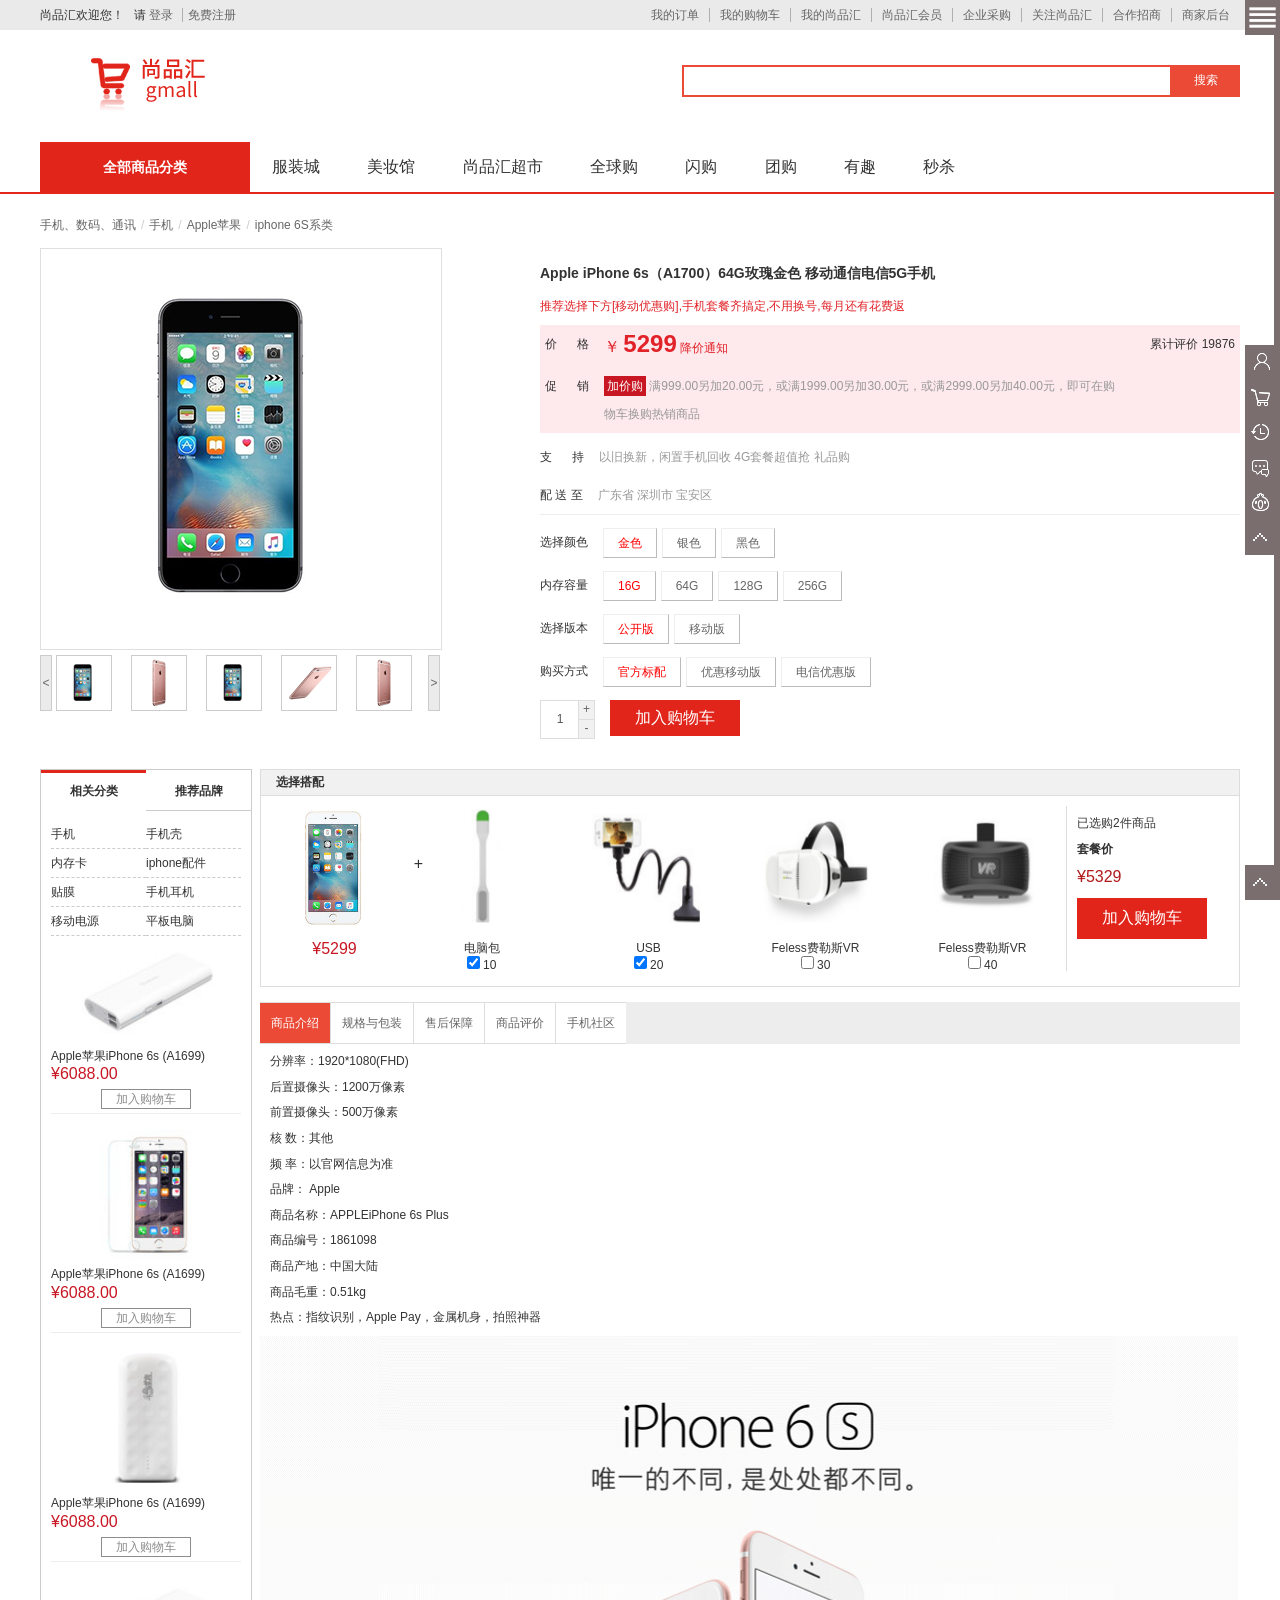
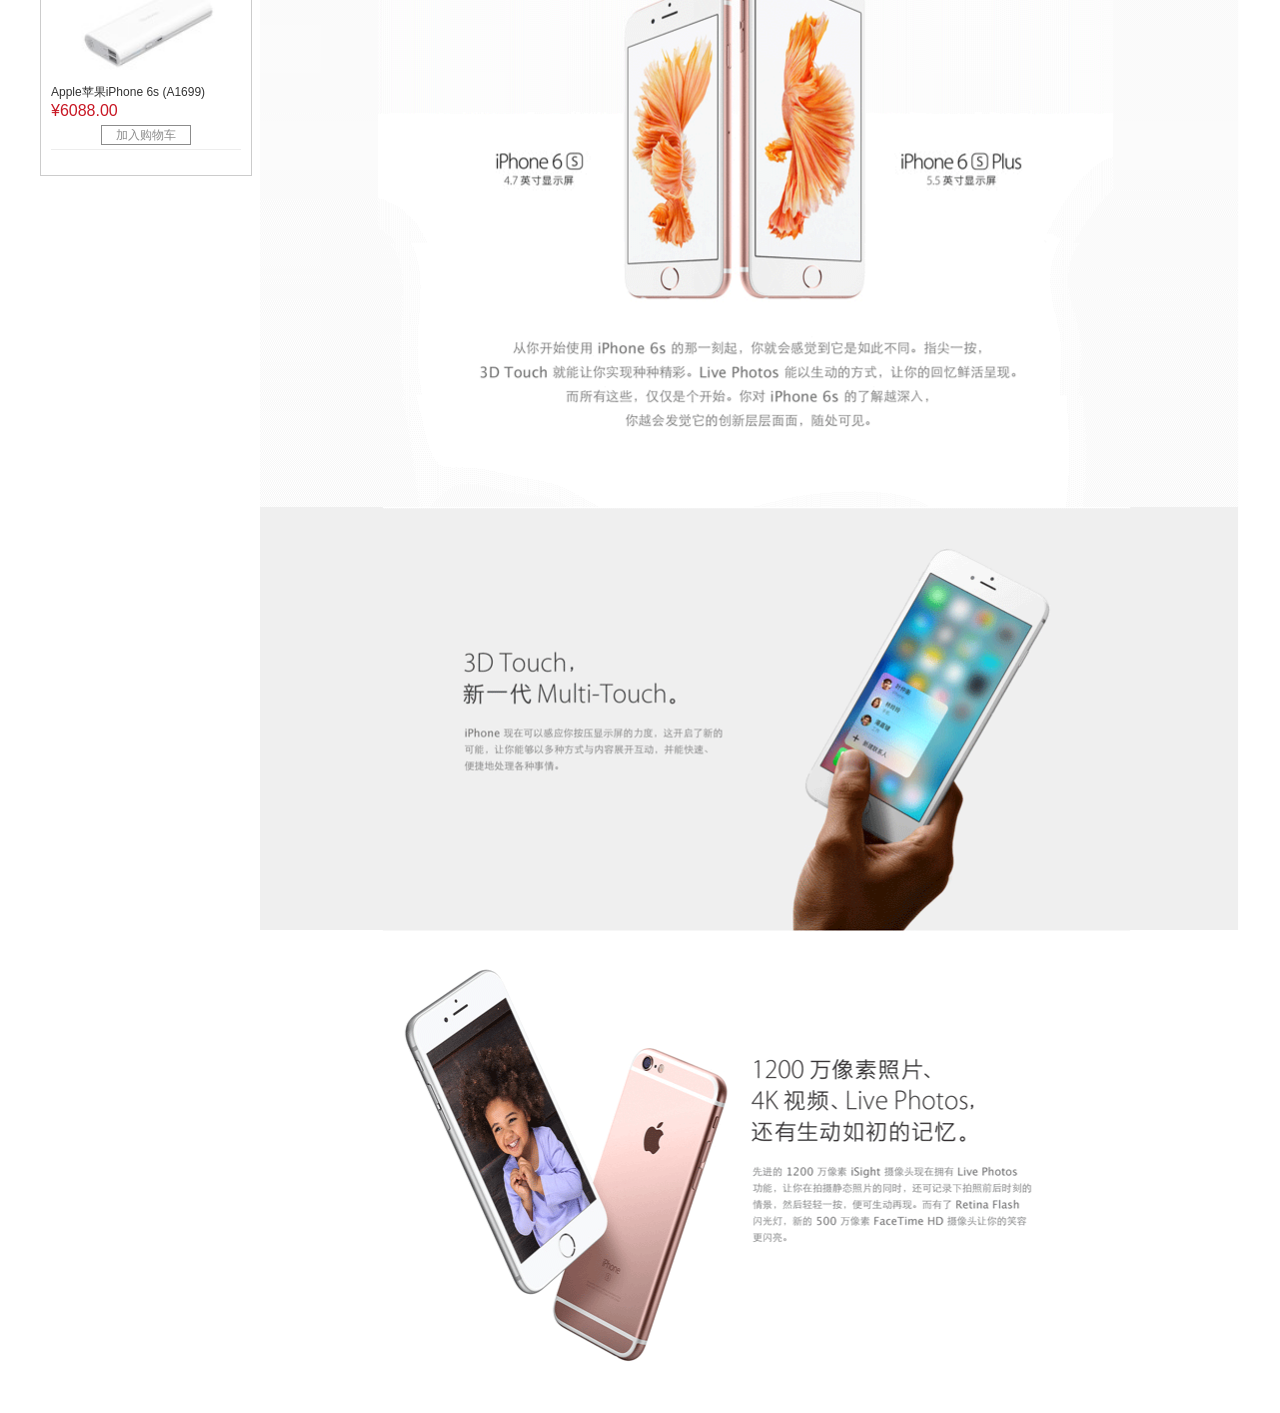
<file: index.html>
<!DOCTYPE html>
<html lang="en">
  <head>
    <meta charset="UTF-8" />
    <title>汪哥版</title>
    <link rel="stylesheet" href="css/reset.css" />
    <link rel="stylesheet" href="css/index.css" />
  </head>

  <body style="height: 1000px">
    <!--包裹器   整个页面的容器-->
    <div class="wrap">
      <!--窗口侧边栏-->
      <div class="toolBar toolWrap">
        <!--内容容器-->
        <div class="content"></div>
        <!--面包屑-->
        <div class="but list"></div>
        <!--中间列表-->
        <ul class="toolList">
          <li>
            <i class="tabIcon vip"></i>
            <em>尚品汇员</em>
          </li>
          <li>
            <i class="tabIcon cart"></i>
            <em>购物车</em>
          </li>
          <li>
            <i class="tabIcon follow"></i>
            <em>我的关注</em>
          </li>
          <li>
            <i class="tabIcon history"></i>
            <em>历史记录</em>
          </li>
          <li>
            <i class="tabIcon message"></i>
            <em>消息</em>
          </li>
          <li>
            <i class="tabIcon qus"></i>
            <em>咨询</em>
          </li>
        </ul>
        <!--回到顶部-->
        <div class="back">
          <i class="tabIcon"></i>
          <em></em>
        </div>
      </div>
      <!-- 头部区域 -->
      <header class="header">
        <!--头部第一行-->
        <div class="top">
          <div class="container">
            <!--登录-->
            <div class="login">
              <p>尚品汇欢迎您！</p>
              <p>
                <span>请</span>
                <a href="###">登录</a>
                <a href="###" class="register">免费注册</a>
              </p>
            </div>
            <!--头部导航-->
            <div class="headerNav">
              <a href="###">我的订单</a>
              <a href="###">我的购物车</a>
              <a href="###">我的尚品汇</a>
              <a href="###">尚品汇会员</a>
              <a href="###">企业采购</a>
              <a href="###">关注尚品汇</a>
              <a href="###">合作招商</a>
              <a href="###">商家后台</a>
            </div>
          </div>
        </div>
        <!--头部第二行-->
        <div class="bottom">
          <h1 class="logoArea">
            <a href="###">
              <img src="img/Logo.png" alt="尚品汇" />
            </a>
          </h1>
          <div class="searchArea">
            <form action="">
              <input type="text" />
              <button>搜索</button>
            </form>
          </div>
        </div>
      </header>
      <!--商品导航分类-->
      <div class="typeNav">
        <div class="container">
          <h2 class="all">全部商品分类</h2>
          <nav>
            <a href="###">服装城</a>
            <a href="###">美妆馆</a>
            <a href="###">尚品汇超市</a>
            <a href="###">全球购</a>
            <a href="###">闪购</a>
            <a href="###">团购</a>
            <a href="###">有趣</a>
            <a href="###">秒杀</a>
          </nav>
        </div>
      </div>
      <!--商品主要内容区域-->
      <section class="con">
        <!--路径导航（面包屑导航）-->
        <div class="conPoin">
          <!-- <a href="###">手机、数码、通讯</a>
          <a href="###">手机</a>
          <a href="###">Apple苹果</a>
          <a>iphone 6S系类</a> -->
        </div>
        <!--主要内容区域-->
        <div class="mainCon">
          <!--左侧放大镜-->
          <div class="previewWrap">
            <!--放大镜效果-->
            <div class="preview">
              <!--小图容器-->
              <div class="zoom">
                <!-- <img src="img/s1.png" alt="" /> -->
                <!-- <div class="mask"></div> -->
              </div>
              <!--大图容器-->
              <!-- <div class="bigBox">
                <img src="img/b1.png" alt="" />
              </div> -->
            </div>
            <!--缩略图效果-->
            <div class="specScroll">
              <a class="prev">&lt;</a>
              <div class="itemCon">
                <ul class="list">
                  <!-- <li><img src="img/s1.png" alt="" /></li>
                  <li><img src="img/s2.png" alt="" /></li>
                  <li><img src="img/s3.png" alt="" /></li>
                  <li><img src="img/s1.png" alt="" /></li>
                  <li><img src="img/s2.png" alt="" /></li>
                  <li><img src="img/s3.png" alt="" /></li>
                  <li><img src="img/s1.png" alt="" /></li>
                  <li><img src="img/s2.png" alt="" /></li> -->
                </ul>
              </div>
              <a class="next">&gt;</a>
            </div>
          </div>
          <!--右侧商品信息-->
          <div class="infoWrap">
            <div class="info1">
              <!-- 基本商品信息 -->
            </div>
            <div class="choose">
              <div class="chooseArea">
                <div class="choosed"></div>
              </div>
              <div class="carWrap">
                <div class="controls">
                  <input type="text" value="1" />
                  <a href="###" class="plus">+</a>
                  <a href="###" class="mins">-</a>
                </div>
                <div class="addBtn">
                  <a href="###">加入购物车</a>
                </div>
              </div>
            </div>
          </div>
        </div>
      </section>
      <!--商品详情页-->
      <section class="productDetail">
        <!--侧边栏-->
        <aside class="aside">
          <!--选项卡切换的按钮-->
          <div class="tabWrap">
            <h4 class="active">相关分类</h4>
            <h4>推荐品牌</h4>
          </div>
          <!--选项卡内容-->
          <div class="tabContent">
            <div class="active">
              <ul class="partList">
                <li>手机</li>
                <li>手机壳</li>
                <li>内存卡</li>
                <li>iphone配件</li>
                <li>贴膜</li>
                <li>手机耳机</li>
                <li>移动电源</li>
                <li>平板电脑</li>
              </ul>
              <ul class="goodsList">
                <li>
                  <div class="gImg">
                    <img src="img/part01.png" alt="" />
                  </div>
                  <p class="attr">Apple苹果iPhone 6s (A1699)</p>
                  <p class="price">¥6088.00</p>
                  <div class="addCar">
                    <a href="###">加入购物车</a>
                  </div>
                </li>
                <li>
                  <div class="gImg">
                    <img src="img/part02.png" alt="" />
                  </div>
                  <p class="attr">Apple苹果iPhone 6s (A1699)</p>
                  <p class="price">¥6088.00</p>
                  <div class="addCar">
                    <a href="###">加入购物车</a>
                  </div>
                </li>
                <li>
                  <div class="gImg">
                    <img src="img/part03.png" alt="" />
                  </div>
                  <p class="attr">Apple苹果iPhone 6s (A1699)</p>
                  <p class="price">¥6088.00</p>
                  <div class="addCar">
                    <a href="###">加入购物车</a>
                  </div>
                </li>
                <li>
                  <div class="gImg">
                    <img src="img/part01.png" alt="" />
                  </div>
                  <p class="attr">Apple苹果iPhone 6s (A1699)</p>
                  <p class="price">¥6088.00</p>
                  <div class="addCar">
                    <a href="###">加入购物车</a>
                  </div>
                </li>
              </ul>
            </div>
            <div>推荐品牌</div>
          </div>
        </aside>
        <div class="detail">
          <div class="fitting">
            <h4>选择搭配</h4>
            <div class="goodSuits">
              <div class="master">
                <img src="img/l-m01.png" alt="" />
                <p>¥5299</p>
                <i>+</i>
              </div>
              <ul class="suits">
                <li class="suitsItem">
                  <img src="img/dp01.png" alt="" />
                  <p>电脑包</p>
                  <label>
                    <input type="checkbox" value="10" checked />
                    <span>10</span>
                  </label>
                </li>
                <li class="suitsItem">
                  <img src="img/dp02.png" alt="" />
                  <p>USB</p>
                  <label>
                    <!-- 默认勾选 -->
                    <input type="checkbox" value="20" checked />
                    <span>20</span>
                  </label>
                </li>
                <li class="suitsItem">
                  <img src="img/dp03.png" alt="" />
                  <p>Feless费勒斯VR</p>
                  <label>
                    <input type="checkbox" value="30" />
                    <span>30</span>
                  </label>
                </li>
                <li class="suitsItem">
                  <img src="img/dp04.png" alt="" />
                  <p>Feless费勒斯VR</p>
                  <label>
                    <input type="checkbox" value="40" />
                    <span>40</span>
                  </label>
                </li>
              </ul>
              <div class="result">
                <div>已选购<span class="selected">0</span>件商品</div>
                <p class="price-tit">套餐价</p>
                <p class="price">¥5299</p>
                <button>加入购物车</button>
              </div>
            </div>
          </div>
          <div class="intro">
            <ul class="tabWrap">
              <li class="active"><a href="###">商品介绍</a></li>
              <li><a href="###">规格与包装</a></li>
              <li><a href="###">售后保障</a></li>
              <li><a href="###">商品评价</a></li>
              <li><a href="###">手机社区</a></li>
            </ul>
            <div class="tabContent">
              <div class="active">
                <ul class="goodsIntro">
                  <li>分辨率：1920*1080(FHD)</li>
                  <li>后置摄像头：1200万像素</li>
                  <li>前置摄像头：500万像素</li>
                  <li>核 数：其他</li>
                  <li>频 率：以官网信息为准</li>
                  <li>品牌： Apple</li>
                  <li>商品名称：APPLEiPhone 6s Plus</li>
                  <li>商品编号：1861098</li>
                  <li>商品产地：中国大陆</li>
                  <li>商品毛重：0.51kg</li>
                  <li>热点：指纹识别，Apple Pay，金属机身，拍照神器</li>
                </ul>
                <div class="introImg">
                  <img src="img/intro01.png" alt="" />
                  <img src="img/intro02.png" alt="" />
                  <img src="img/intro03.png" alt="" />
                </div>
              </div>
              <div>规格与包装</div>
              <div>售后保障</div>
              <div>商品评价</div>
              <div>手机社区</div>
            </div>
          </div>
        </div>
      </section>
    </div>
    <script src="./js/data.js"></script>
    <script src="./js/index.js"></script>
  </body>
</html>
</file>
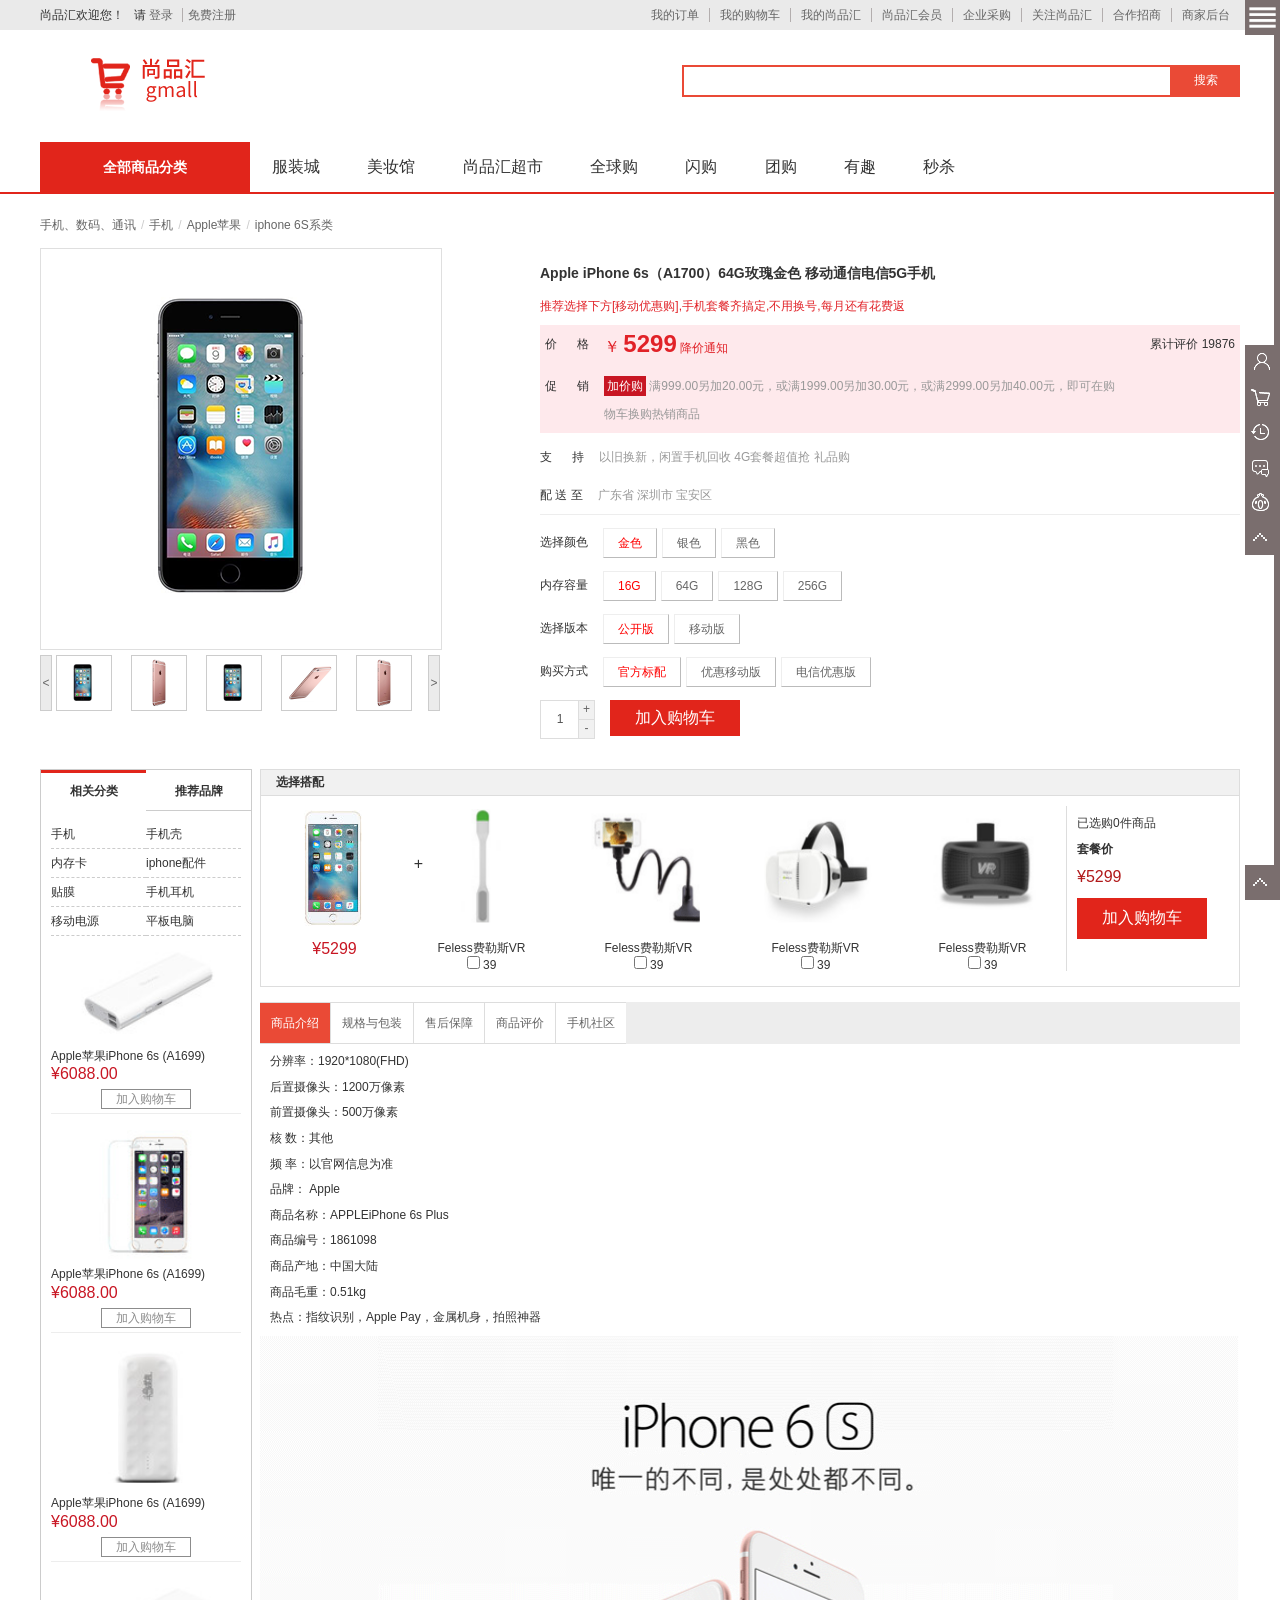
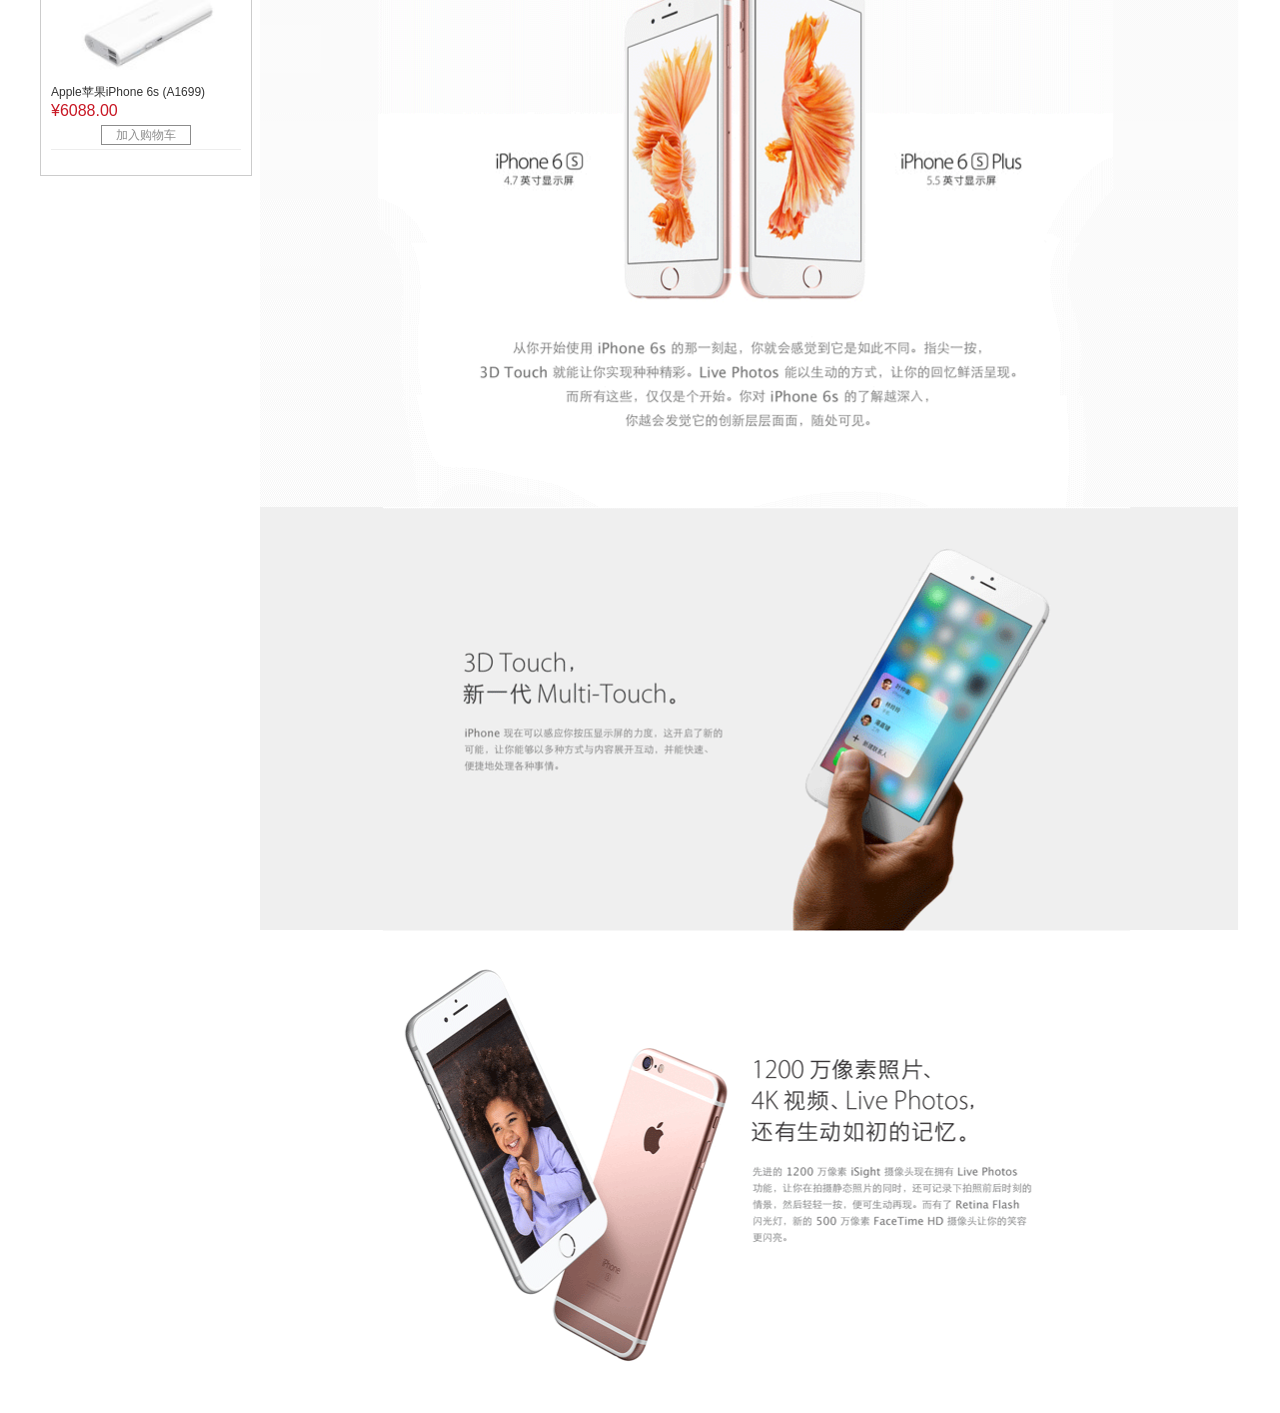
<file: 最终版.html>
<!DOCTYPE html>
<html lang="en">
  <head>
    <meta charset="UTF-8" />
    <title>pc项目</title>
    <link rel="stylesheet" href="css/reset.css" />
    <link rel="stylesheet" href="css/index.css" />
  </head>

  <body style="height: 1000px">
    <!--包裹器   整个页面的容器-->
    <div class="wrap">
      <!--窗口侧边栏-->
      <div class="toolBar toolWrap">
        <!--内容容器-->
        <div class="content"></div>
        <!--面包屑-->
        <div class="but list"></div>
        <!--中间列表-->
        <ul class="toolList">
          <li>
            <i class="tabIcon vip"></i>
            <em>尚品汇员</em>
          </li>
          <li>
            <i class="tabIcon cart"></i>
            <em>购物车</em>
          </li>
          <li>
            <i class="tabIcon follow"></i>
            <em>我的关注</em>
          </li>
          <li>
            <i class="tabIcon history"></i>
            <em>历史记录</em>
          </li>
          <li>
            <i class="tabIcon message"></i>
            <em>消息</em>
          </li>
          <li>
            <i class="tabIcon qus"></i>
            <em>咨询</em>
          </li>
        </ul>
        <!--回到顶部-->
        <div class="back">
          <i class="tabIcon"></i>
          <em></em>
        </div>
      </div>
      <!-- 头部区域 -->
      <header class="header">
        <!--头部第一行-->
        <div class="top">
          <div class="container">
            <!--登录-->
            <div class="login">
              <p>尚品汇欢迎您！</p>
              <p>
                <span>请</span>
                <a href="###">登录</a>
                <a href="###" class="register">免费注册</a>
              </p>
            </div>
            <!--头部导航-->
            <div class="headerNav">
              <a href="###">我的订单</a>
              <a href="###">我的购物车</a>
              <a href="###">我的尚品汇</a>
              <a href="###">尚品汇会员</a>
              <a href="###">企业采购</a>
              <a href="###">关注尚品汇</a>
              <a href="###">合作招商</a>
              <a href="###">商家后台</a>
            </div>
          </div>
        </div>
        <!--头部第二行-->
        <div class="bottom">
          <h1 class="logoArea">
            <a href="###">
              <img src="img/Logo.png" alt="尚品汇" />
            </a>
          </h1>
          <div class="searchArea">
            <form action="">
              <input type="text" />
              <button>搜索</button>
            </form>
          </div>
        </div>
      </header>
      <!--商品导航分类-->
      <div class="typeNav">
        <div class="container">
          <h2 class="all">全部商品分类</h2>
          <nav>
            <a href="###">服装城</a>
            <a href="###">美妆馆</a>
            <a href="###">尚品汇超市</a>
            <a href="###">全球购</a>
            <a href="###">闪购</a>
            <a href="###">团购</a>
            <a href="###">有趣</a>
            <a href="###">秒杀</a>
          </nav>
        </div>
      </div>
      <!--商品主要内容区域-->
      <section class="con">
        <!--路径导航-->
        <div class="conPoin">
          <!-- <a href="###">手机、数码、通讯</a>
        <a href="###">手机</a>
        <a href="###">Apple苹果</a>
        <a>iphone 6S系类</a> -->
        </div>
        <!--主要内容区域-->
        <div class="mainCon">
          <!--左侧放大镜-->
          <div class="previewWrap">
            <!--放大镜效果-->
            <div class="preview">
              <!--小图-->
              <div class="zoom">
                <!-- <img src="img/s1.png" alt=""> -->
              </div>
              <!--大图-->
            </div>
            <!--缩略图效果-->
            <div class="specScroll">
              <a class="prev">&lt;</a>
              <div class="itemCon">
                <ul class="list">
                  <!-- <li><img src="img/s1.png" alt=""></li>
                <li><img src="img/s2.png" alt=""></li>
                <li><img src="img/s3.png" alt=""></li>
                <li><img src="img/s1.png" alt=""></li>
                <li><img src="img/s2.png" alt=""></li>
                <li><img src="img/s3.png" alt=""></li>
                <li><img src="img/s1.png" alt=""></li>
                <li><img src="img/s2.png" alt=""></li> -->
                </ul>
              </div>
              <a class="next">&gt;</a>
            </div>
          </div>
          <!--右侧商品信息-->
          <div class="infoWrap">
            <div class="info1"></div>
            <div class="choose">
              <div class="chooseArea">
                <div class="choosed"></div>
              </div>
              <div class="carWrap">
                <div class="controls">
                  <input type="text" value="1" />
                  <a href="###" class="plus">+</a>
                  <a href="###" class="mins">-</a>
                </div>
                <div class="addBtn">
                  <a href="###">加入购物车</a>
                </div>
              </div>
            </div>
          </div>
        </div>
      </section>
      <!--商品详情页-->
      <section class="productDetail">
        <!--侧边栏-->
        <aside class="aside">
          <!--选项卡切换的按钮-->
          <div class="tabWrap">
            <h4 class="active">相关分类</h4>
            <h4>推荐品牌</h4>
          </div>
          <!--选项卡内容-->
          <div class="tabContent">
            <div class="active">
              <ul class="partList">
                <li>手机</li>
                <li>手机壳</li>
                <li>内存卡</li>
                <li>iphone配件</li>
                <li>贴膜</li>
                <li>手机耳机</li>
                <li>移动电源</li>
                <li>平板电脑</li>
              </ul>
              <ul class="goodsList">
                <li>
                  <div class="gImg">
                    <img src="img/part01.png" alt="" />
                  </div>
                  <p class="attr">Apple苹果iPhone 6s (A1699)</p>
                  <p class="price">¥6088.00</p>
                  <div class="addCar">
                    <a href="###">加入购物车</a>
                  </div>
                </li>
                <li>
                  <div class="gImg">
                    <img src="img/part02.png" alt="" />
                  </div>
                  <p class="attr">Apple苹果iPhone 6s (A1699)</p>
                  <p class="price">¥6088.00</p>
                  <div class="addCar">
                    <a href="###">加入购物车</a>
                  </div>
                </li>
                <li>
                  <div class="gImg">
                    <img src="img/part03.png" alt="" />
                  </div>
                  <p class="attr">Apple苹果iPhone 6s (A1699)</p>
                  <p class="price">¥6088.00</p>
                  <div class="addCar">
                    <a href="###">加入购物车</a>
                  </div>
                </li>
                <li>
                  <div class="gImg">
                    <img src="img/part01.png" alt="" />
                  </div>
                  <p class="attr">Apple苹果iPhone 6s (A1699)</p>
                  <p class="price">¥6088.00</p>
                  <div class="addCar">
                    <a href="###">加入购物车</a>
                  </div>
                </li>
              </ul>
            </div>
            <div>推荐品牌</div>
          </div>
        </aside>
        <div class="detail">
          <div class="fitting">
            <h4>选择搭配</h4>
            <div class="goodSuits">
              <div class="master">
                <img src="img/l-m01.png" alt="" />
                <p>¥5299</p>
                <i>+</i>
              </div>
              <ul class="suits">
                <li class="suitsItem">
                  <img src="img/dp01.png" alt="" />
                  <p>Feless费勒斯VR</p>
                  <label>
                    <input type="checkbox" value="39" />
                    <span>39</span>
                  </label>
                </li>
                <li class="suitsItem">
                  <img src="img/dp02.png" alt="" />
                  <p>Feless费勒斯VR</p>
                  <label>
                    <input type="checkbox" value="39" />
                    <span>39</span>
                  </label>
                </li>
                <li class="suitsItem">
                  <img src="img/dp03.png" alt="" />
                  <p>Feless费勒斯VR</p>
                  <label>
                    <input type="checkbox" value="39" />
                    <span>39</span>
                  </label>
                </li>
                <li class="suitsItem">
                  <img src="img/dp04.png" alt="" />
                  <p>Feless费勒斯VR</p>
                  <label>
                    <input type="checkbox" value="39" />
                    <span>39</span>
                  </label>
                </li>
              </ul>
              <div class="result">
                <div>已选购0件商品</div>
                <p class="price-tit">套餐价</p>
                <p class="price">¥5299</p>
                <button>加入购物车</button>
              </div>
            </div>
          </div>
          <div class="intro">
            <ul class="tabWrap">
              <li class="active"><a href="###">商品介绍</a></li>
              <li><a href="###">规格与包装</a></li>
              <li><a href="###">售后保障</a></li>
              <li><a href="###">商品评价</a></li>
              <li><a href="###">手机社区</a></li>
            </ul>
            <div class="tabContent">
              <div class="active">
                <ul class="goodsIntro">
                  <li>分辨率：1920*1080(FHD)</li>
                  <li>后置摄像头：1200万像素</li>
                  <li>前置摄像头：500万像素</li>
                  <li>核 数：其他</li>
                  <li>频 率：以官网信息为准</li>
                  <li>品牌： Apple</li>
                  <li>商品名称：APPLEiPhone 6s Plus</li>
                  <li>商品编号：1861098</li>
                  <li>商品产地：中国大陆</li>
                  <li>商品毛重：0.51kg</li>
                  <li>热点：指纹识别，Apple Pay，金属机身，拍照神器</li>
                </ul>
                <div class="introImg">
                  <img src="img/intro01.png" alt="" />
                  <img src="img/intro02.png" alt="" />
                  <img src="img/intro03.png" alt="" />
                </div>
              </div>
              <div>规格与包装</div>
              <div>售后保障</div>
              <div>商品评价</div>
              <div>手机社区</div>
            </div>
          </div>
        </div>
      </section>
    </div>
    <!-- 引入数据得js -->
    <script src="./js/data.js"></script>
    <script>
      window.addEventListener('DOMContentLoaded', function () {
        var imgIndex = 0
        var changePriceNum = 1

        // 咱们会把每一个功能单独封装为一个函数

        // 放大镜
        magnifier()

        function magnifier() {
          // 获取放大镜区域容器
          var preview = document.querySelector(
            '.wrap .con .mainCon .previewWrap .preview'
          )
          // 获取小图容器
          var smallWrap = document.querySelector(
            '.wrap .con .mainCon .previewWrap .preview .zoom'
          )
          // 根据数据来动态渲染小图的路径
          var data = goodData.imgsrc[0].s
          // var img = smallWrap.querySelector('img')s  //dom对象可以使用查找元素得方法
          var imgNode = document.createElement('img')
          imgNode.src = data
          smallWrap.appendChild(imgNode)
          // 初始化蒙版 大图容器 大图
          var mask = null
          var bigBox = null
          var bigImg = null
          // 绑定移入事件 让蒙版创建出来
          smallWrap.onmouseenter = function () {
            // 没有蒙版得时候再去创建蒙版  没有蒙版得时候一定没有大图和大图容器
            if (!mask) {
              mask = document.createElement('div')
              mask.classList.add('mask')
              smallWrap.appendChild(mask)
              // 创建大图容器和大图插入到preview中
              bigBox = document.createElement('div')
              bigBox.classList.add('bigBox')
              // bigImg = document.createElement('img')
              bigImg = new Image()
              bigImg.src = goodData.imgsrc[imgIndex].b
              bigBox.appendChild(bigImg)
              preview.appendChild(bigBox)
            }
            // 绑定移动事件
            smallWrap.onmousemove = function (e) {
              // 蒙版得移动位置 = 鼠标距离视口得位置 - 蒙版宽度得一半 -小图容器距离视口得纯净距离
              var maskPosition = {
                left:
                  e.clientX -
                  mask.offsetWidth / 2 -
                  smallWrap.getBoundingClientRect().left,
                top:
                  e.clientY -
                  mask.offsetHeight / 2 -
                  smallWrap.getBoundingClientRect().top,
              }
              // 边界值判断
              if (maskPosition.left < 0) {
                //左边界
                maskPosition.left = 0
              } else if (
                maskPosition.left >
                smallWrap.clientWidth - mask.offsetWidth
              ) {
                //右边界
                maskPosition.left = smallWrap.clientWidth - mask.offsetWidth
              }
              if (maskPosition.top < 0) {
                //上边界
                maskPosition.top = 0
              } else if (
                maskPosition.top >
                smallWrap.clientHeight - mask.offsetHeight
              ) {
                //下边界
                maskPosition.top = smallWrap.clientHeight - mask.offsetHeight
              }
              // 赋值 让蒙版动起来
              mask.style.left = maskPosition.left + 'px'
              mask.style.top = maskPosition.top + 'px'
              // 求大图移动距离  算比例
              // 蒙版可移动距离 / 大图可移动距离 == 蒙版移动得距离 / 大图移动得距离
              // 小图容器得宽-蒙版得宽  / 大图得宽-大图容器得宽
              var scale =
                (smallWrap.clientWidth - mask.offsetWidth) /
                (bigImg.clientWidth - bigBox.offsetWidth)
              var bigImgPosition = {
                left: maskPosition.left / scale,
                top: maskPosition.top / scale,
              }
              // 赋值 让大图跟蒙版去动
              bigImg.style.left = -bigImgPosition.left + 'px'
              bigImg.style.top = -bigImgPosition.top + 'px'
            }
            // 绑定移出事件
            smallWrap.onmouseleave = function () {
              // 清除咱们得蒙版节点
              smallWrap.removeChild(mask)
              // 删除大图容器 容器删除了 里面得大图就没了
              preview.removeChild(bigBox)
              // 初始化
              mask = null
              bigBox = null
              bigImg = null
              // 清除事件
              preview.onmousemove = preview.onmouseleave = null
            }
          }
        }

        // 缩略图
        thumbnail()

        function thumbnail() {
          // 获取ul
          var list = document.querySelector(
            '.wrap .con .mainCon .previewWrap .specScroll .itemCon .list'
          )
          // 获取缩略图得数据  不要写在下面 因为下面再获取li  但是再获取之前页面没有li
          goodData.imgsrc.forEach(function (item, index) {
            var liNode = document.createElement('li')
            var imgNode = new Image() //也会返回一个图片得节点
            imgNode.src = item.s
            liNode.appendChild(imgNode)
            list.appendChild(liNode)
          })
          // 获取所有得li 不要去获取li里面img  因为外边距再li身上
          var liNodes = document.querySelectorAll(
            '.wrap .con .mainCon .previewWrap .specScroll .itemCon .list li'
          )
          // 左右按钮获取
          var prev = document.querySelector(
            '.wrap .con .mainCon .previewWrap .specScroll .prev'
          )
          var next = document.querySelector(
            '.wrap .con .mainCon .previewWrap .specScroll .next'
          )
          // 默认显示得图片张数
          var imgNum = 5
          // li得右边距   window.getComputedStyle 可以获取某个dom对象计算之后得样式  返回一个对象
          var liMarginRight = parseInt(
            window.getComputedStyle(liNodes[0]).marginRight
          )
          // 可以移动得总距离  (总的图片张数-默认显示得图片张数)*(li自身得宽度+li得右边距)
          var allMoveDis =
            (liNodes.length - imgNum) * (liNodes[0].offsetWidth + liMarginRight)
          // 每次移动得距离 （li得宽+li得右边距）* 2
          var stepDis = (liNodes[0].offsetWidth + liMarginRight) * 2

          // 走过得距离
          var passDis = 0
          // 点击右边按钮
          next.onclick = function () {
            // 走过的距离小于可以移动得总距离  可以走
            if (passDis < allMoveDis) {
              // 剩余距离如果大于每次可以移动得距离  走每次可以移动得距离
              // 剩余距离如果小于每次可以移动得距离  走剩余距离
              if (allMoveDis - passDis > stepDis) {
                passDis += stepDis
              } else {
                passDis += allMoveDis - passDis
              }
              list.style.left = -passDis + 'px'
            }
          }
          // 点击左边按钮
          prev.onclick = function () {
            // 走过的距离大于0(说明之前往右边走过)  可以走
            if (passDis > 0) {
              // 走过的距离大于每次可以移动得距离 走每次移动得距离
              if (passDis > stepDis) {
                passDis -= stepDis
              } else {
                //走过的距离小于每次可以移动得距离  走剩余距离(直接为0)
                passDis = 0
              }
            }
            list.style.left = -passDis + 'px'
          }
        }

        // 缩略图图片点击
        thumbnailImgClick()

        function thumbnailImgClick() {
          // 拿所有的缩略图图片
          var imgNodes = document.querySelectorAll(
            '.wrap .con .mainCon .previewWrap .specScroll .itemCon .list li img'
          )
          // 获取小图
          var smallImg = document.querySelector('.zoom img')
          // 获取大图
          var bigImg = document.querySelector('.bigBox img')
          for (var i = 0; i < imgNodes.length; i++) {
            imgNodes[i].index = i
            imgNodes[i].onclick = function () {
              // 取到当前的缩略图src赋值给小图的src
              smallImg.src = this.src
              // bigImg.src = this.src  //你点击缩略图的时候 页面还没有大图 因为你没有移入放大镜区域
              // this.index 就是点击的某个缩略图图片的下标
              imgIndex = this.index
            }
          }
        }

        // 路径导航根据数据动态渲染
        pathRende()

        function pathRende() {
          // 拿到路径得数据
          var pathData = goodData.path
          // 获取路径得容器
          var pathWrap = document.querySelector('.wrap .con .conPoin')
          // 遍历数据 创建a标签
          pathData.forEach(function (item, index) {
            var aNode = document.createElement('a')
            aNode.innerHTML = item.title
            // 最后一个不加href属性
            if (index !== pathData.length - 1) {
              //走进来得说明一定不是最后一个
              aNode.href = item.url
            }
            pathWrap.appendChild(aNode)
          })
        }

        // 商品内容
        goodContent()

        function goodContent() {
          // 拿到想要遍历的数据
          var data = goodData.goodsDetail.crumbData
          // 拿到父节点
          var area = document.querySelector(
            '.wrap .con .mainCon .infoWrap .choose .chooseArea'
          )
          // 遍历数据 创建对应的节点 然后放在页面中
          data.forEach(function (item, index) {
            var dlNode = document.createElement('dl')
            var dtNode = document.createElement('dt')
            dtNode.innerHTML = item.title
            dlNode.appendChild(dtNode)
            // 生成dl当中对应的dd
            item.data.forEach(function (item, index) {
              var ddNode = document.createElement('dd')
              ddNode.innerHTML = item.type
              // 给dd增加自定义属性 保存他的增加或减价
              ddNode.setAttribute('price', item.changePrice)
              dlNode.appendChild(ddNode)
              // area.appendChild(dlNode)
            })
            // 把dl放到树上
            area.appendChild(dlNode)
          })

          // 完成dd点击变色及保留筛选条件

          // 获取所有的dl
          var dlNodes = document.querySelectorAll(
            '.wrap .con .mainCon .infoWrap .choose .chooseArea dl'
          )
          // 生成一个长度为4的数组 如果回头有需要 可以从数组当中保留筛选条件或者读取条件
          var arr = new Array(4)
          // 把数组当中所有的内容填充为0  fill数组填充
          arr.fill(0)
          for (var i = 0; i < dlNodes.length; i++) {
            // 给每一个dl增加他的下标  保留筛选条件的那个数组下标和dl的下标有对应关系
            dlNodes[i].index = i
            ;(function () {
              // 获取某个dl下面所有的dd
              var someDlFloorDd = dlNodes[i].querySelectorAll('dd')
              // 给dd绑定点击事件
              for (var j = 0; j < someDlFloorDd.length; j++) {
                someDlFloorDd[j].onclick = function () {
                  // 改所有dd的颜色 #666
                  for (var i = 0; i < someDlFloorDd.length; i++) {
                    someDlFloorDd[i].style.color = '#666'
                  }
                  // 找到当前这个点击的dd 字体颜色改编成红色
                  this.style.color = 'red'
                  // 给数组当中对应下标添加点击dd的内容
                  arr[this.parentNode.index] = this
                  computedPrice(arr)
                  // console.log(arr)

                  // 根据数组生成结构的逻辑
                  // 父容器拿到
                  var chooseWrap = document.querySelector(
                    '.wrap .con .mainCon .infoWrap .choose .chooseArea .choosed'
                  )
                  // 在每一次创建之前 你应该清除掉之前的内容
                  chooseWrap.innerHTML = ''
                  // 遍历保存筛选条件的数组 生成对应结构
                  arr.forEach(function (item, index) {
                    // 看数组当中某一项是不是0  不是0再去创建结构
                    if (item) {
                      var markNode = document.createElement('mark')
                      markNode.innerHTML = item.innerHTML
                      var aNode = document.createElement('a')
                      aNode.innerHTML = 'X'
                      // 给a标签身上增加自定义属性 保存数组当中的下标
                      aNode.setAttribute('arrIndex', index)
                      markNode.appendChild(aNode)
                      chooseWrap.appendChild(markNode)
                    }
                  })

                  // 删除筛选条件
                  var aNodes = document.querySelectorAll(
                    '.wrap .con .mainCon .infoWrap .choose .chooseArea .choosed mark a'
                  )
                  // 每一个增加点击事件
                  for (var i = 0; i < aNodes.length; i++) {
                    aNodes[i].onclick = function () {
                      this.parentNode.parentNode.removeChild(this.parentNode)
                      // 拿到数组的那个下标 这个下标也就是dl的下标
                      var num = this.getAttribute('arrIndex')
                      // 拿到所有的dl
                      var dlNodes = document.querySelectorAll(
                        '.wrap .con .mainCon .infoWrap .choose .chooseArea dl'
                      )
                      // 找对应的那一个dl
                      var dlNode = dlNodes[num]
                      // 找这个dl里面所有的dd
                      var ddNodes = dlNode.querySelectorAll('dd')
                      for (var i = 0; i < ddNodes.length; i++) {
                        ddNodes[i].style.color = '#666'
                      }
                      // 找到某个dl当中的第一个dd  变成红色
                      dlNode.children[1].style.color = 'red'
                      // 筛选条件删除后 把那个数组当中的值也删除掉
                      arr[num] = 0
                      // 调用计算价钱的函数
                      computedPrice(arr)
                    }
                  }
                }
              }
            })()
          }

          // 因为只要数组发生变化(新增 修改 删除)  那么价钱就得重新计算 所以封装函数
          // arr 就是变化之后的那个最新状态的数组
          function computedPrice(arr) {
            // 价钱容器
            var priceWrap = document.querySelector(
              '.wrap .con .mainCon .infoWrap .info1 .priceArea .priceArea1 .price em'
            )
            // 获取默认价钱
            var defaultPrice = goodData.goodsDetail.price * changePriceNum
            // 遍历数组 累加每个增加或减价
            arr.forEach(function (item, index) {
              if (item) {
                var changePrice =
                  parseInt(item.getAttribute('price')) * changePriceNum
                defaultPrice += changePrice
              }
            })
            priceWrap.innerHTML = defaultPrice

            // 搭配的默认价钱和筛选条件的逻辑
            // 默认价钱容器获取
            var choosePriceWrap = document.querySelector(
              '.wrap .productDetail .detail .fitting .goodSuits .master p'
            )
            // 默认价钱
            var defaultPrice1 = goodData.goodsDetail.price
            arr.forEach(function (item, index) {
              if (item) {
                var changePrice = parseInt(item.getAttribute('price'))
                defaultPrice1 += changePrice
              }
            })
            // 搭配默认价钱赋值
            choosePriceWrap.innerHTML = '￥' + defaultPrice1
            // 搭配总价
            // 最终价钱容器
            var lastPriceWrap = document.querySelector(
              '.wrap .productDetail .detail .fitting .goodSuits .result .price'
            )
            // 所有的input
            var inps = document.querySelectorAll(
              '.wrap .productDetail .detail .fitting .goodSuits .suits input'
            )
            for (var i = 0; i < inps.length; i++) {
              // 只有为真的时候假
              if (inps[i].checked) {
                defaultPrice1 += parseInt(inps[i].value)
              }
            }
            // 赋值
            lastPriceWrap.innerHTML = '￥' + defaultPrice1
          }
        }

        // 商品内容详情根据数据动态渲染(模板字符串 ES6)
        // 反引号 支持换行  不需要咱们自己在拼接字符串 他当中提供一个了语法${} 花括号当中去当值你的变量或者对象的属性就可以
        goodDetailRender()

        function goodDetailRender() {
          // 父容器
          var detailWrap = document.querySelector(
            '.wrap .con .mainCon .infoWrap .info1'
          )
          detailWrap.innerHTML = `
        <h3 class="infoName">${goodData.goodsDetail.title}</h3>
            <p class="news">${goodData.goodsDetail.recommend}</p>
            <div class="priceArea">
              <div class="priceArea1">
                <div class="title">价&nbsp;&nbsp;&nbsp;&nbsp;&nbsp;&nbsp;格</div>
                <div class="price">
                  <i>￥</i>
                  <em>${goodData.goodsDetail.price}</em>
                  <span>降价通知</span>
                </div>
                <div class="remark">
                  <i>累计评价</i>
                  <span>${goodData.goodsDetail.evaluateNum}</span>
                </div>
              </div>
              <div class="priceArea2">
                <div class="title">促&nbsp;&nbsp;&nbsp;&nbsp;&nbsp;&nbsp;销</div>
                <div class="fixWidth">
                  <i>${goodData.goodsDetail.promoteSales.type}</i>
                  <span>${goodData.goodsDetail.promoteSales.content} </span>
                </div>
              </div>
            </div>
            <div class="support">
              <div>
                <div class="title">支&nbsp;&nbsp;&nbsp;&nbsp;&nbsp;&nbsp;持</div>
                <div class="fixWidth">${goodData.goodsDetail.support}</div>
              </div>
              <div>
                <div class="title">配&nbsp;送&nbsp;至</div>
                <div class="fixWidth">${goodData.goodsDetail.address}</div>
              </div>
            </div>
        
        
        `
        }

        // 数量增减
        goodNumUpdate()

        function goodNumUpdate() {
          // 拿input 还右加减按钮
          var inp = document.querySelector(
            '.wrap .con .mainCon .infoWrap .choose .carWrap .controls > input'
          )
          var plus = document.querySelector(
            '.wrap .con .mainCon .infoWrap .choose .carWrap .controls .plus'
          )
          var mins = document.querySelector(
            '.wrap .con .mainCon .infoWrap .choose .carWrap .controls .mins'
          )
          // var num = 1
          // 默认价钱的容器
          var defaultPriceWrap = document.querySelector(
            '.wrap .con .mainCon .infoWrap .info1 .priceArea .priceArea1 .price em'
          )
          // 点击增加的按钮
          plus.onclick = function () {
            changePriceNum++
            inp.value = changePriceNum
            // 获取价钱
            // 最新的价钱 == (之前的总价/之前的数量)  * 现在最新的数量
            var defaultPrice =
              (defaultPriceWrap.innerHTML / (changePriceNum - 1)) *
              changePriceNum
            // 然后赋值
            defaultPriceWrap.innerHTML = defaultPrice
          }
          // 点击减少的按钮
          mins.onclick = function () {
            // if判断 如果里面只有一行代码 可以把花括号去掉 把哪一行代码写在后面 中间记得加空格
            if (changePriceNum == 1) return
            changePriceNum--
            inp.value = changePriceNum
            // 最新的价钱 == (之前的总价/之前的数量)  * 现在最新的数量
            var defaultPrice =
              (defaultPriceWrap.innerHTML / (changePriceNum + 1)) *
              changePriceNum
            // 然后赋值
            defaultPriceWrap.innerHTML = defaultPrice
          }
        }

        // 面包屑
        crumbs()

        function crumbs() {
          // 获取按钮
          var btn = document.querySelector('.wrap .toolBar .but')
          // 获取最外层容器
          var wrap = document.querySelector('.wrap .toolBar')
          // 定义一个开关
          var flag = true //默认不展开
          // 所有的li获取到
          var liNodes = document.querySelectorAll('.wrap .toolBar .toolList li')
          // 所有的i获取到
          var iNodes = document.querySelectorAll(
            '.wrap .toolBar .toolList li i'
          )
          // 所有的em获取到
          var emNodes = document.querySelectorAll(
            '.wrap .toolBar .toolList li em'
          )
          btn.onclick = function () {
            if (flag) {
              // 最外层容器展开 类名从wrap这个变成Out这个
              wrap.className = 'toolBar toolOut'
              // 改变自身按钮的类名 展开时cross
              this.classList.add('cross')
              this.classList.remove('list')
            } else {
              // 最外层容器收回去 类名从out变成wrap
              wrap.classList.remove('toolOut')
              wrap.classList.add('toolWrap')
              // 改变自身按钮的类名 展开时list
              this.classList.remove('cross')
              this.classList.add('list')
            }
            flag = !flag
          }
          // 给每个li绑定移入移出事件
          for (var i = 0; i < liNodes.length; i++) {
            // 给每个li增加下标
            liNodes[i].index = i
            liNodes[i].onmouseenter = function () {
              iNodes[this.index].style.backgroundColor = 'rgb(200,17,34)'
              emNodes[this.index].style.left = '-62px'
            }
            liNodes[i].onmouseleave = function () {
              iNodes[this.index].style.backgroundColor = '#7a6e6e '
              emNodes[this.index].style.left = '35px'
            }
          }
        }
      })
    </script>
  </body>
</html>
</file>
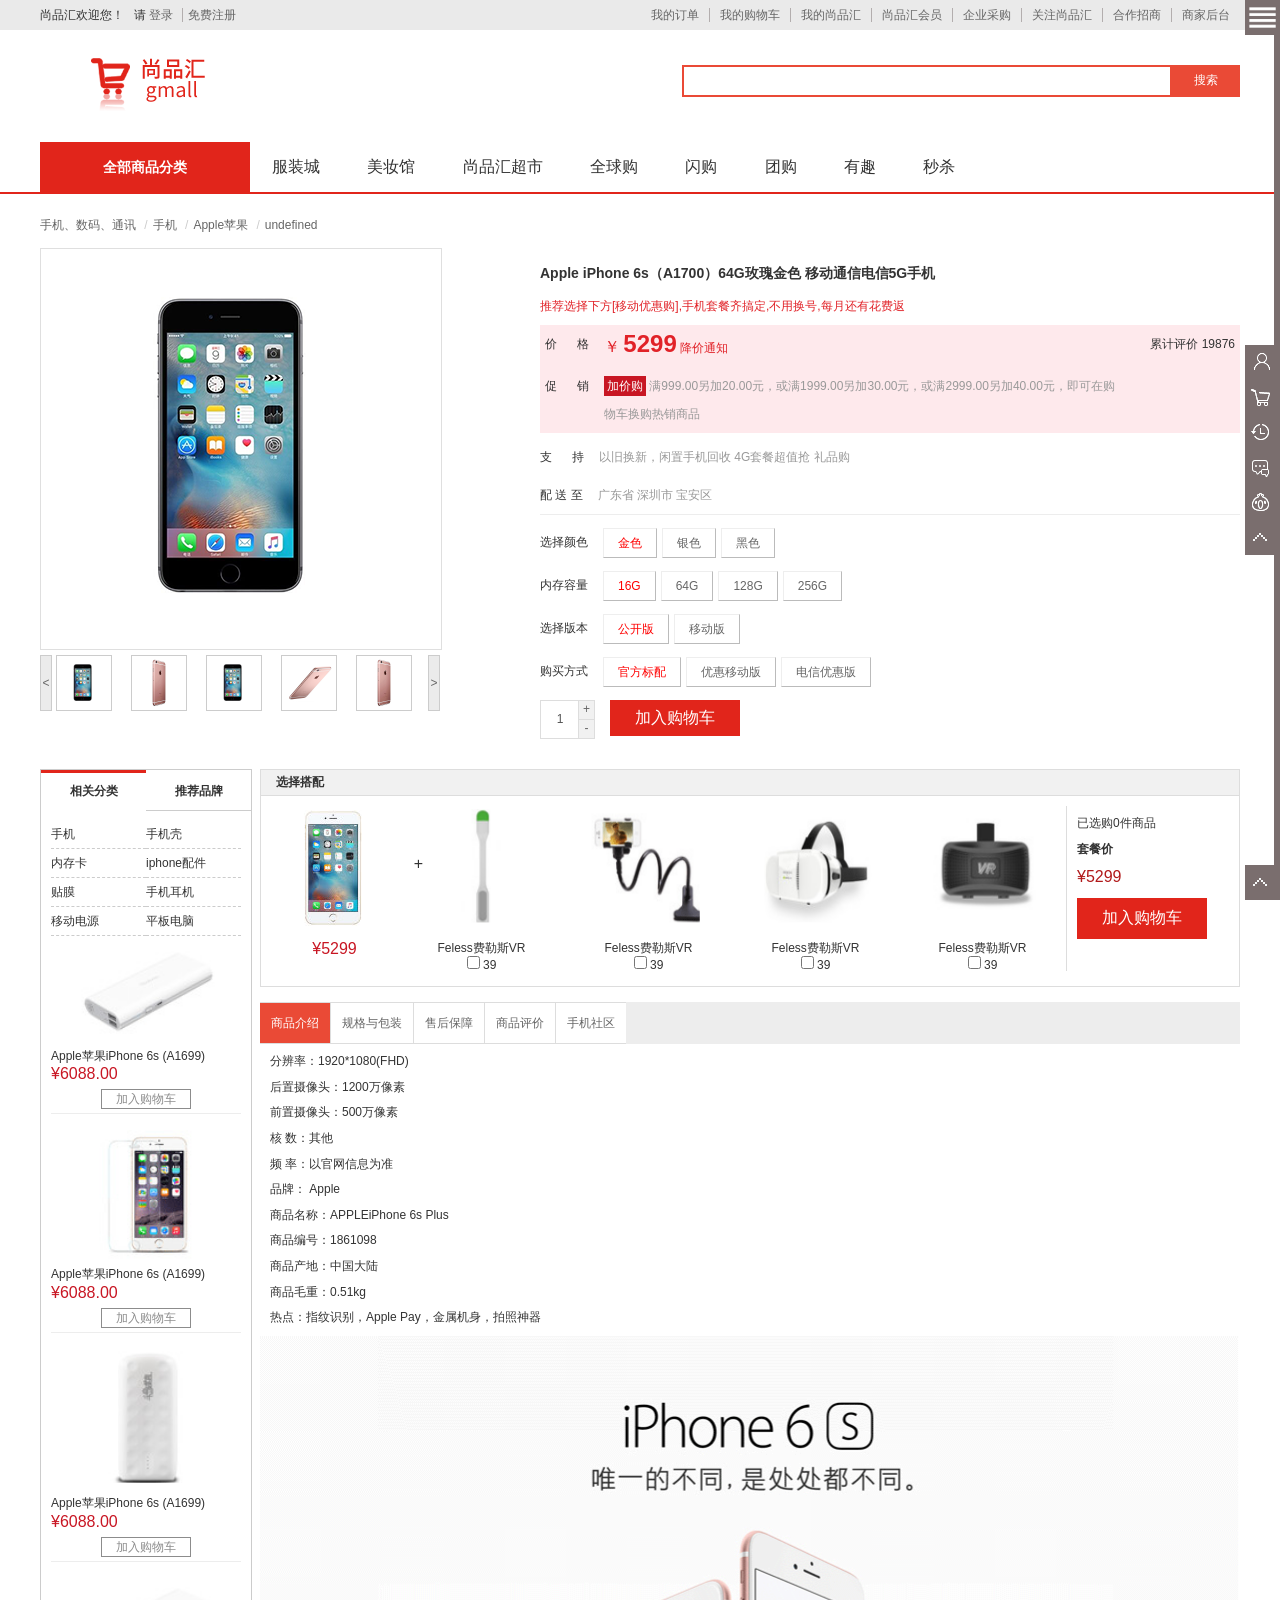
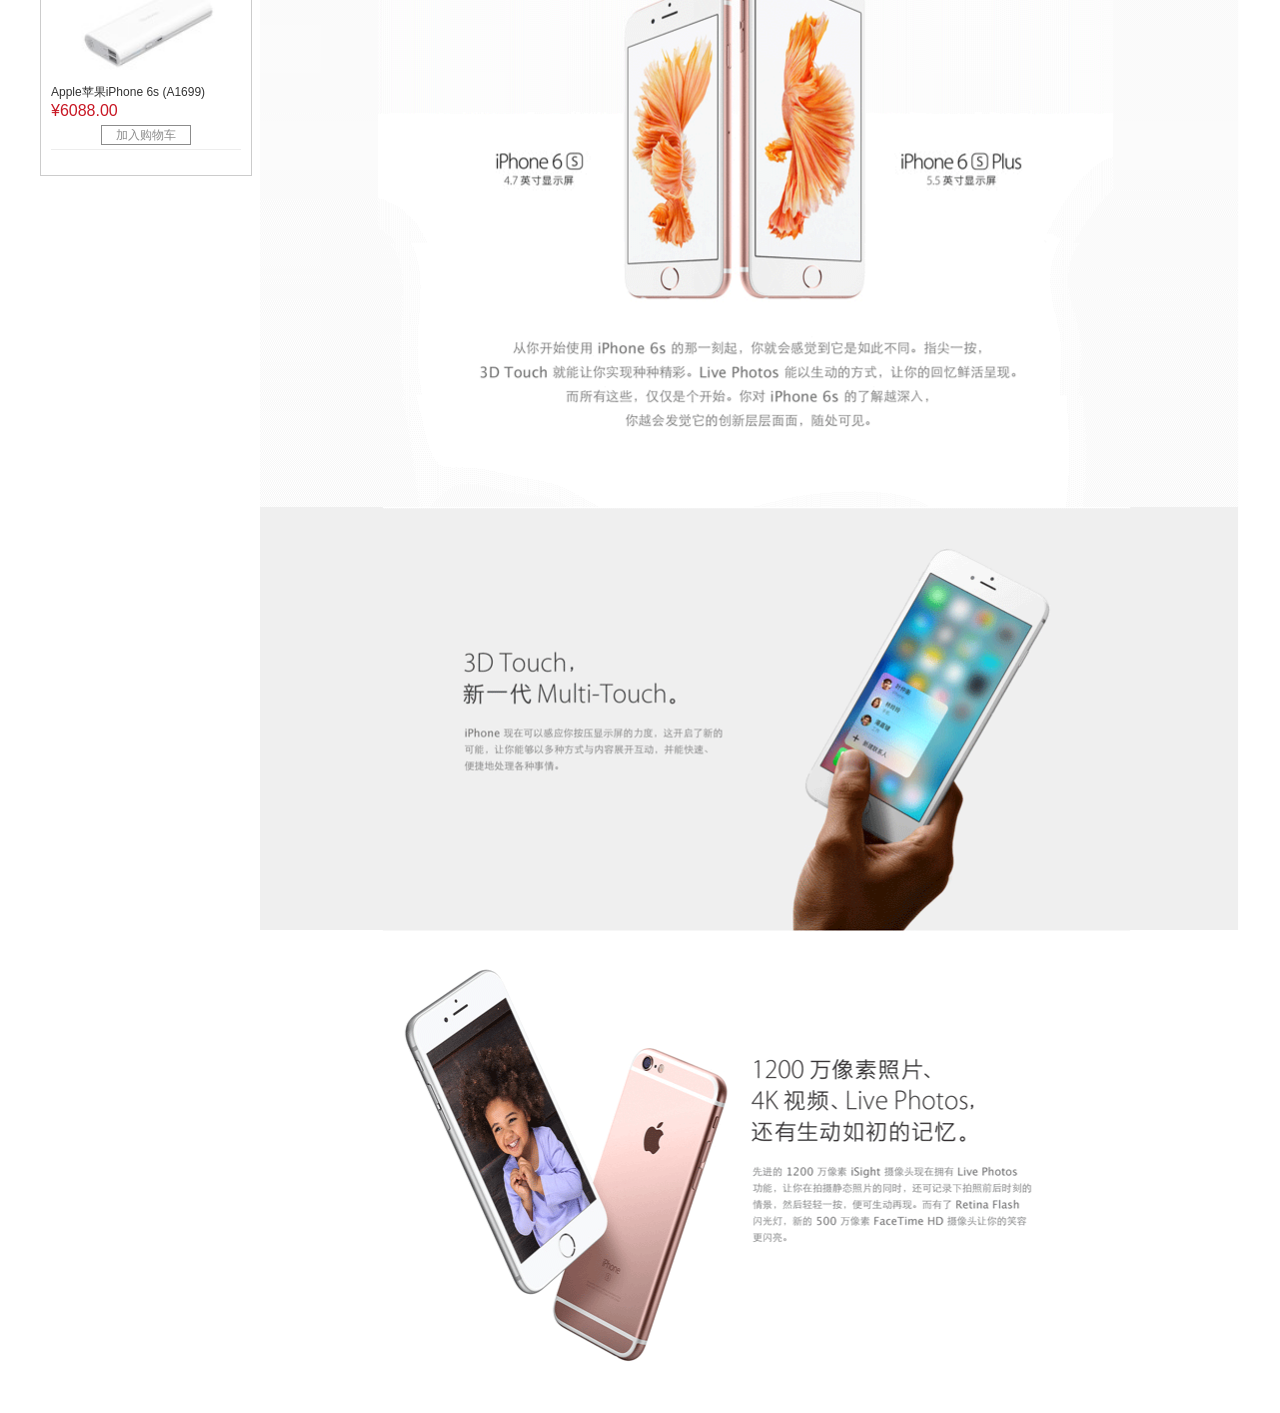
<file: 自己写版本.html>
<!DOCTYPE html>
<html lang="en">
  <head>
    <meta charset="UTF-8" />
    <title>my</title>
    <link rel="stylesheet" href="css/reset.css" />
    <link rel="stylesheet" href="css/index.css" />
  </head>

  <body style="height: 1000px">
    <!--包裹器   整个页面的容器-->
    <div class="wrap">
      <!--窗口侧边栏-->
      <div class="toolBar toolWrap">
        <!--内容容器-->
        <div class="content"></div>
        <!--面包屑-->
        <div class="but list"></div>
        <!--中间列表-->
        <ul class="toolList">
          <li>
            <i class="tabIcon vip"></i>
            <em>尚品汇员</em>
          </li>
          <li>
            <i class="tabIcon cart"></i>
            <em>购物车</em>
          </li>
          <li>
            <i class="tabIcon follow"></i>
            <em>我的关注</em>
          </li>
          <li>
            <i class="tabIcon history"></i>
            <em>历史记录</em>
          </li>
          <li>
            <i class="tabIcon message"></i>
            <em>消息</em>
          </li>
          <li>
            <i class="tabIcon qus"></i>
            <em>咨询</em>
          </li>
        </ul>
        <!--回到顶部-->
        <div class="back">
          <i class="tabIcon"></i>
          <em></em>
        </div>
      </div>
      <!-- 头部区域 -->
      <header class="header">
        <!--头部第一行-->
        <div class="top">
          <div class="container">
            <!--登录-->
            <div class="login">
              <p>尚品汇欢迎您！</p>
              <p>
                <span>请</span>
                <a href="###">登录</a>
                <a href="###" class="register">免费注册</a>
              </p>
            </div>
            <!--头部导航-->
            <div class="headerNav">
              <a href="###">我的订单</a>
              <a href="###">我的购物车</a>
              <a href="###">我的尚品汇</a>
              <a href="###">尚品汇会员</a>
              <a href="###">企业采购</a>
              <a href="###">关注尚品汇</a>
              <a href="###">合作招商</a>
              <a href="###">商家后台</a>
            </div>
          </div>
        </div>
        <!--头部第二行-->
        <div class="bottom">
          <h1 class="logoArea">
            <a href="###">
              <img src="img/Logo.png" alt="尚品汇" />
            </a>
          </h1>
          <div class="searchArea">
            <form action="">
              <input type="text" />
              <button>搜索</button>
            </form>
          </div>
        </div>
      </header>
      <!--商品导航分类-->
      <div class="typeNav">
        <div class="container">
          <h2 class="all">全部商品分类</h2>
          <nav>
            <a href="###">服装城</a>
            <a href="###">美妆馆</a>
            <a href="###">尚品汇超市</a>
            <a href="###">全球购</a>
            <a href="###">闪购</a>
            <a href="###">团购</a>
            <a href="###">有趣</a>
            <a href="###">秒杀</a>
          </nav>
        </div>
      </div>
      <!--商品主要内容区域-->
      <section class="con">
        <!--路径导航（面包屑导航）-->
        <div class="conPoin">
          <!-- <a href="###">手机、数码、通讯</a>
          <a href="###">手机</a>
          <a href="###">Apple苹果</a>
          <a>iphone 6S系类</a> -->
        </div>
        <!--主要内容区域-->
        <div class="mainCon">
          <!--左侧放大镜-->
          <div class="previewWrap">
            <!--放大镜效果-->
            <div class="preview">
              <!--小图-->
              <div class="zoom">
                <!-- <img src="img/s1.png" alt=""> -->
              </div>
              <!--大图-->
            </div>
            <!--缩略图效果-->
            <div class="specScroll">
              <a class="prev">&lt;</a>
              <div class="itemCon">
                <ul class="list">
                  <!-- <li><img src="img/s1.png" alt=""></li>
                <li><img src="img/s2.png" alt=""></li>
                <li><img src="img/s3.png" alt=""></li>
                <li><img src="img/s1.png" alt=""></li>
                <li><img src="img/s2.png" alt=""></li>
                <li><img src="img/s3.png" alt=""></li>
                <li><img src="img/s1.png" alt=""></li>
                <li><img src="img/s2.png" alt=""></li> -->
                </ul>
              </div>
              <a class="next">&gt;</a>
            </div>
          </div>
          <!--右侧商品信息-->
          <div class="infoWrap">
            <div class="info1"></div>
            <div class="choose">
              <div class="chooseArea">
                <div class="choosed"></div>
              </div>
              <div class="carWrap">
                <div class="controls">
                  <input type="text" value="1" />
                  <a href="###" class="plus">+</a>
                  <a href="###" class="mins">-</a>
                </div>
                <div class="addBtn">
                  <a href="###">加入购物车</a>
                </div>
              </div>
            </div>
          </div>
        </div>
      </section>
      <!--商品详情页-->
      <section class="productDetail">
        <!--侧边栏-->
        <aside class="aside">
          <!--选项卡切换的按钮-->
          <div class="tabWrap">
            <h4 class="active">相关分类</h4>
            <h4>推荐品牌</h4>
          </div>
          <!--选项卡内容-->
          <div class="tabContent">
            <div class="active">
              <ul class="partList">
                <li>手机</li>
                <li>手机壳</li>
                <li>内存卡</li>
                <li>iphone配件</li>
                <li>贴膜</li>
                <li>手机耳机</li>
                <li>移动电源</li>
                <li>平板电脑</li>
              </ul>
              <ul class="goodsList">
                <li>
                  <div class="gImg">
                    <img src="img/part01.png" alt="" />
                  </div>
                  <p class="attr">Apple苹果iPhone 6s (A1699)</p>
                  <p class="price">¥6088.00</p>
                  <div class="addCar">
                    <a href="###">加入购物车</a>
                  </div>
                </li>
                <li>
                  <div class="gImg">
                    <img src="img/part02.png" alt="" />
                  </div>
                  <p class="attr">Apple苹果iPhone 6s (A1699)</p>
                  <p class="price">¥6088.00</p>
                  <div class="addCar">
                    <a href="###">加入购物车</a>
                  </div>
                </li>
                <li>
                  <div class="gImg">
                    <img src="img/part03.png" alt="" />
                  </div>
                  <p class="attr">Apple苹果iPhone 6s (A1699)</p>
                  <p class="price">¥6088.00</p>
                  <div class="addCar">
                    <a href="###">加入购物车</a>
                  </div>
                </li>
                <li>
                  <div class="gImg">
                    <img src="img/part01.png" alt="" />
                  </div>
                  <p class="attr">Apple苹果iPhone 6s (A1699)</p>
                  <p class="price">¥6088.00</p>
                  <div class="addCar">
                    <a href="###">加入购物车</a>
                  </div>
                </li>
              </ul>
            </div>
            <div>推荐品牌</div>
          </div>
        </aside>
        <div class="detail">
          <div class="fitting">
            <h4>选择搭配</h4>
            <div class="goodSuits">
              <div class="master">
                <img src="img/l-m01.png" alt="" />
                <p>¥5299</p>
                <i>+</i>
              </div>
              <ul class="suits">
                <li class="suitsItem">
                  <img src="img/dp01.png" alt="" />
                  <p>Feless费勒斯VR</p>
                  <label>
                    <input type="checkbox" value="39" />
                    <span>39</span>
                  </label>
                </li>
                <li class="suitsItem">
                  <img src="img/dp02.png" alt="" />
                  <p>Feless费勒斯VR</p>
                  <label>
                    <input type="checkbox" value="39" />
                    <span>39</span>
                  </label>
                </li>
                <li class="suitsItem">
                  <img src="img/dp03.png" alt="" />
                  <p>Feless费勒斯VR</p>
                  <label>
                    <input type="checkbox" value="39" />
                    <span>39</span>
                  </label>
                </li>
                <li class="suitsItem">
                  <img src="img/dp04.png" alt="" />
                  <p>Feless费勒斯VR</p>
                  <label>
                    <input type="checkbox" value="39" />
                    <span>39</span>
                  </label>
                </li>
              </ul>
              <div class="result">
                <div>已选购0件商品</div>
                <p class="price-tit">套餐价</p>
                <p class="price">¥5299</p>
                <button>加入购物车</button>
              </div>
            </div>
          </div>
          <div class="intro">
            <ul class="tabWrap">
              <li class="active"><a href="###">商品介绍</a></li>
              <li><a href="###">规格与包装</a></li>
              <li><a href="###">售后保障</a></li>
              <li><a href="###">商品评价</a></li>
              <li><a href="###">手机社区</a></li>
            </ul>
            <div class="tabContent">
              <div class="active">
                <ul class="goodsIntro">
                  <li>分辨率：1920*1080(FHD)</li>
                  <li>后置摄像头：1200万像素</li>
                  <li>前置摄像头：500万像素</li>
                  <li>核 数：其他</li>
                  <li>频 率：以官网信息为准</li>
                  <li>品牌： Apple</li>
                  <li>商品名称：APPLEiPhone 6s Plus</li>
                  <li>商品编号：1861098</li>
                  <li>商品产地：中国大陆</li>
                  <li>商品毛重：0.51kg</li>
                  <li>热点：指纹识别，Apple Pay，金属机身，拍照神器</li>
                </ul>
                <div class="introImg">
                  <img src="img/intro01.png" alt="" />
                  <img src="img/intro02.png" alt="" />
                  <img src="img/intro03.png" alt="" />
                </div>
              </div>
              <div>规格与包装</div>
              <div>售后保障</div>
              <div>商品评价</div>
              <div>手机社区</div>
            </div>
          </div>
        </div>
      </section>
    </div>
    <script src="./js/data.js"></script>
    <script src="./js/jquery.js"></script>
    <script>
      //左上角导航
      var crumbsData = goodData.path;
      // console.log(crumbsData);
      var htmlStr = '';
      crumbsData.forEach(function (item, index) {
        if (index != crumbsData.length - 1) {
          htmlStr += ` <a href="${item.url}">${item.title}</a>`;
        } else {
          htmlStr += ` <a href="">${item.index}</a>`;
        }
      });

      var conPoin = document.querySelector('.con .conPoin');
      conPoin.innerHTML = htmlStr;

      //左侧tab
      function setTab() {
        var leftTab = document.querySelectorAll(
          '.wrap .productDetail .aside .tabWrap h4'
        );
        var leftTabConter = document.querySelectorAll(
          '.wrap .productDetail .aside .tabContent > div '
        );
        var leftTabConter = Array.from(leftTabConter);
        var leftTab = Array.from(leftTab);
        // console.log(leftTabConter);
        leftTab.forEach(function (item, index) {
          item.onclick = function () {
            for (var i = 0; i < leftTab.length; i++) {
              leftTab[i].classList.remove('active');
              leftTabConter[i].classList.remove('active');
            }
            item.classList.add('active');
            leftTabConter[index].classList.add('active');
          };
        });

        //中间tab
        var middoTab = document.querySelectorAll(
          '.wrap .productDetail .detail .intro .tabWrap li'
        );
        var middoTabContent = document.querySelectorAll(
          '.wrap .productDetail .detail .intro .tabContent > div'
        );
        var middoTab = Array.from(middoTab);
        var middoTabContent = Array.from(middoTabContent);
        middoTab.forEach(function (item, index) {
          item.onclick = function () {
            for (var j = 0; j < middoTab.length; j++) {
              middoTab[j].classList.remove('active');
              middoTabContent[j].classList.remove('active');
            }
            item.classList.add('active');
            middoTabContent[index].classList.add('active');
          };
        });
      }
      setTab();
      //放大镜
      fangda();
      function fangda() {
        var bigImageBox = document.querySelector(
          '.wrap .con .mainCon .previewWrap .preview'
        );
        var smallImageBox = document.querySelector(
          '.wrap .con .mainCon .previewWrap .preview .zoom'
        );
        //进来默认的
        var smallImg = new Image();
        smallImg.src = goodData.imgsrc[0].s;
        smallImageBox.appendChild(smallImg);

        smallImageBox.onmouseenter = function () {
          //mask遮盖
          mask = document.createElement('div');
          mask.classList.add('mask');
          smallImageBox.appendChild(mask);

          //大图
          bigImag = new Image();
          bigImag.src = goodData.imgsrc[0].b;

          //big BOX大图盒子
          var bigBox = document.createElement('div');
          bigBox.className = 'bigBox';
          bigImageBox.appendChild(bigBox);
          bigBox.appendChild(bigImag);

          //onmouseleave鼠标离开的
          smallImageBox.onmouseleave = function () {
            smallImageBox.removeChild(mask);
            bigImageBox.removeChild(bigBox);
            mask = bigImgBox = bigImg = null;
            // // 解绑鼠标移动和离开事件
            // smallImgBox.onmousemove = null;
            // smallImgBox.onmouseleave = null;
          };
          //鼠标移动
          var maskWidth = document.querySelector(
            '.wrap .con .mainCon .previewWrap .preview .zoom .mask'
          ); /*mask的一半*/
          smallImageBox.onmousemove = function (e) {
            var boxTop = smallImageBox.getBoundingClientRect().top;
            var boxLeft = smallImageBox.getBoundingClientRect().left;
            // 遮盖left = 基于客户端的x坐标 - 遮盖宽度一半 - 减去小图片盒子距离视口的高度
            var maskmoveTop = e.clientY - boxTop - mask.offsetHeight / 2;
            var maskmoveLeft = e.clientX - boxLeft - mask.offsetWidth / 2;
            //计算遮盖mask最大移动范围
            var maxTop = smallImageBox.offsetHeight - mask.offsetHeight;
            var maxLeft = smallImageBox.offsetWidth - mask.offsetWidth;
            if (maskmoveTop > maxTop) {
              maskmoveTop = maxTop;
            } else if (maskmoveLeft > maxLeft) {
              maskmoveLeft = maxLeft;
            } else if (maskmoveLeft < 0) {
              maskmoveLeft = 0;
            } else if (maskmoveTop < 0) {
              maskmoveTop = 0;
            }
            mask.style.top = maskmoveTop + 'px';
            mask.style.left = maskmoveLeft + 'px';
            //大图的移动
            // 比例关系： 遮盖的移动距离 / 遮盖最大的移动距离 = 大图的移动距离(未知) / 大图最大的移动距离（未知）
            //大图最大移动距离
            var boxLeftMax = bigImag.offsetWidth - bigBox.offsetWidth;
            var boxTopMax = bigImag.offsetHeight - bigBox.offsetTop;
            //大图的移动距离位置
            // 大图的移动距离 = (遮盖的移动距离 * 大图最大的移动距离) / 遮盖最大的移动距离
            var boxLeft = (maskmoveLeft * boxLeftMax) / maxLeft;
            var boxTop = (maskmoveTop * boxTopMax) / maxTop;
            bigImag.style.top = -boxTop + 'px';
            bigImag.style.left = -boxLeft + 'px';

            bigImag.style.left = maskmoveLeft;
          };
        };
      }
      //右边的菜单
      rightList();
      function rightList() {
        var str = `<h3 class="infoName">${goodData.goodsDetail.title}</h3>
<p class="news">${goodData.goodsDetail.recommend}</p>
<div class="priceArea">
  <div class="priceArea1">
    <div class="title">价&nbsp;&nbsp;&nbsp;&nbsp;&nbsp;&nbsp;格</div>
    <div class="price">
      <i>￥</i>
      <em>${goodData.goodsDetail.price}</em>
      <span>降价通知</span>
    </div>
    <div class="remark">
      <i>累计评价</i>
      <span>19876</span>
    </div>
  </div>
  <div class="priceArea2">
    <div class="title">促&nbsp;&nbsp;&nbsp;&nbsp;&nbsp;&nbsp;销</div>
    <div class="fixWidth">
      <i>加价购</i>
      <span>${goodData.goodsDetail.promoteSales.content} </span>
    </div>
  </div>
</div>
<div class="support">
  <div>
    <div class="title">支&nbsp;&nbsp;&nbsp;&nbsp;&nbsp;&nbsp;持</div>
    <div class="fixWidth">以旧换新，闲置手机回收 4G套餐超值抢 礼品购</div>
  </div>
  <div>
    <div class="title">配&nbsp;送&nbsp;至</div>
    <div class="fixWidth">${goodData.goodsDetail.address}</div>
  </div>
</div>`;

        document.querySelector(
          '.wrap .con .mainCon .infoWrap .info1'
        ).innerHTML = str;
      }
      canshu();
      function canshu() {
        var element = $('.wrap .con .mainCon .infoWrap .choose .chooseArea');

        var chanshu = goodData.goodsDetail.crumbData;
        // console.log(chanshu);
        chanshu.forEach(function (item, index) {
          var dl = document.createElement('dl');
          var dt = document.createElement('dt');
          dt.innerHTML = item.title;
          dl.appendChild(dt);
          element[0].appendChild(dl);
          item.data.forEach(function (data, index) {
            var dd = document.createElement('dd');
            dd.innerHTML = data.type;
            dl.appendChild(dd);
          });
        });
      }
      function listImag() {
        var list = $(
          '.wrap .con .mainCon .previewWrap .specScroll .itemCon .list'
        );
        var right = document.querySelector(
          '.wrap .con .mainCon .previewWrap .specScroll .next'
        );
        var left = document.querySelector(
          '.wrap .con .mainCon .previewWrap .specScroll .prev'
        );
        goodData.imgsrc.forEach(function (item, index) {
          var image = document.createElement('img');
          image.src = item.s;
          var li = document.createElement('li');
          li.appendChild(image);
          list[0].appendChild(li);
        });
        //循环添加小图片列表
        var sum = 0;
        var maxImag = 5;
        var lis = document.querySelectorAll(
          '.wrap .con .mainCon .previewWrap .specScroll .itemCon .list > li'
        );
        var ulWidth =
          lis[0].offsetWidth +
          parseInt(window.getComputedStyle(lis[0]).marginRight); //75
        var ul = document.querySelector(
          '.wrap .con .mainCon .previewWrap .specScroll .itemCon .list'
        );
        var imgs = document.querySelectorAll(
          '.wrap .con .mainCon .previewWrap .specScroll .itemCon .list li img'
        );
        // console.log(imgs);
        left.onclick = function () {
          if (sum === 0) {
            return;
          }

          sum -= ulWidth;
          ul.style.left = -sum + 'px';
        };
        right.onclick = function (item, index) {
          if ((lis.length - maxImag) * ulWidth <= sum) {
            return;
          }
          sum += ulWidth;
          ul.style.left = -sum + 'px';
        };
        // lis.forEach(function (item, index) {
        //   item.onclick = function () {
        //     console.log(this);
        //   }
        // })

        var smailImg = document.querySelector(
          '.wrap .con .mainCon .previewWrap .preview .zoom img'
        );

        imgs.forEach(function (img, index) {
          img.onclick = function () {
            smailImg.src = this.src;
            console.log(this.src);
          };
        });
        /////排他法
      }
      listImag();
      function chanshuOn() {
        var arr = new Array(4);

        console.log(arr);

        var dls = document.querySelectorAll(
          '.wrap .con .mainCon .infoWrap .choose .chooseArea dl'
        );
        var choosed = document.querySelector(
          '.wrap .con .mainCon .infoWrap .choose .chooseArea .choosed'
        );

        dls.forEach(function (dl, index) {
          dl.querySelectorAll('dd').forEach(function (dd) {
            dd.onclick = function () {
              //排他改变颜色
              $(dd.parentElement.querySelectorAll('dd')).css('color', '#666');
              dd.style.color = 'red';

              arr[index] = this.innerHTML;
              arr.forEach(function (arr) {
                if (arr == 0) {
                  return;
                }
                var aa = document.createElement('a');

                aa.setAttribute('resultIndex', index);
                aa.innerHTML = 'X';
                var mark = document.createElement('mark');
                mark.innerHTML = arr;
                mark.appendChild(aa);
                choosed.appendChild(mark);

                //删除a
                var anode = document.querySelectorAll(
                  '.wrap .con .mainCon .infoWrap .choose .chooseArea .choosed mark a'
                );
                anode.forEach(function (a, index) {
                  a.onclick = function () {
                    $(this.parentElement).remove();
                  };
                });
              });
            };
          });
        });
      }
      chanshuOn();
    </script>
  </body>
</html>
</file>
<file: css/index.css>
.wrap {
  height: 100%;
}
.wrap .toolBar {
  position: fixed;
  z-index: 99;
  width: 300px;
  height: 100%;
  background: #7a6e6e;
  transition: 0.3s linear;
}
.wrap .toolBar.toolOut {
  top: 0;
  right: 0;
}
.wrap .toolBar.toolWrap {
  top: 0;
  right: -294px;
}
.wrap .toolBar .content {
  width: 294px;
  height: 100%;
  background: bisque;
  position: relative;
  left: 6px;
  z-index: 3;
}
.wrap .toolBar .but {
  width: 35px;
  height: 35px;
  position: absolute;
  top: 0;
  left: -29px;
  background: pink;
  cursor: pointer;
}
.wrap .toolBar .but.cross {
  background: #7a6e6e url("../img/cross.png") center center no-repeat;
  background-size: cover;
}
.wrap .toolBar .but.list {
  background: #7a6e6e url("../img/list.png") center center no-repeat;
  background-size: cover;
}
.wrap .toolBar .toolList {
  position: absolute;
  top: 50%;
  transform: translateY(-50%);
  left: -29px;
  width: 35px;
  background: pink;
}
.wrap .toolBar .toolList li {
  width: 35px;
  height: 35px;
  position: relative;
  background: #7a6e6e;
}
.wrap .toolBar .toolList li .tabIcon {
  display: block;
  width: 100%;
  height: 100%;
  position: relative;
  z-index: 2;
  transition: 0.3s linear;
}
.wrap .toolBar .toolList li em {
  width: 62px;
  height: 35px;
  line-height: 35px;
  text-align: center;
  color: #fff;
  background: #e1251b;
  position: absolute;
  top: 0;
  z-index: 1;
  left: 35px;
  transition: 0.3s linear;
}
.wrap .toolBar .toolList li .vip {
  background: #7a6e6e url("../img/toolbars.png") -87px -174px no-repeat;
}
.wrap .toolBar .toolList li .cart {
  background: #7a6e6e url("../img/toolbars.png") -50px 0 no-repeat;
}
.wrap .toolBar .toolList li .follow {
  background: #7a6e6e url("../img/toolbars.png") -50px -100px no-repeat;
}
.wrap .toolBar .toolList li .history {
  background: #7a6e6e url("../img/toolbars.png") -190px -150px no-repeat;
}
.wrap .toolBar .toolList li .message {
  background: #7a6e6e url("../img/toolbars.png") -50px -150px no-repeat;
}
.wrap .toolBar .toolList li .qus {
  background: #7a6e6e url("../img/toolbars.png") -50px -250px no-repeat;
}
.wrap .toolBar .back {
  width: 35px;
  height: 35px;
  background: #7a6e6e;
  position: absolute;
  bottom: 0;
  left: -29px;
}
.wrap .toolBar .back i {
  display: block;
  width: 35px;
  height: 35px;
}
.wrap .toolBar .back i.tabIcon {
  background: #7a6e6e url("../img/toolbars.png") -50px -250px no-repeat;
}
.wrap .header > .top {
  width: 100%;
  height: 30px;
  line-height: 30px;
  background: #eaeaea;
}
.wrap .header > .top .container {
  width: 1200px;
  height: 100%;
  margin: 0 auto;
  *zoom: 1;
}
.wrap .header > .top .container::after {
  content: '';
  height: 0;
  display: block;
  clear: both;
}
.wrap .header > .top .container .login {
  height: 30px;
  float: left;
}
.wrap .header > .top .container .login p {
  float: left;
  margin-right: 10px;
}
.wrap .header > .top .container .login p .register {
  border-left: 1px solid #b3aeae;
  padding-left: 5px;
  margin-left: 5px;
}
.wrap .header > .top .container .headerNav {
  height: 30px;
  float: right;
  font-size: 0;
}
.wrap .header > .top .container .headerNav a {
  font-size: 12px;
  padding: 0 10px;
}
.wrap .header > .top .container .headerNav a ~ a {
  border-left: 1px solid #b3aeae;
}
.wrap .header > .bottom {
  width: 1200px;
  margin: 0 auto;
  *zoom: 1;
}
.wrap .header > .bottom::after {
  content: '';
  height: 0;
  display: block;
  clear: both;
}
.wrap .header > .bottom .logoArea {
  float: left;
}
.wrap .header > .bottom .logoArea img {
  width: 175px;
  height: 56px;
  margin: 25px 45px;
}
.wrap .header > .bottom .searchArea {
  float: right;
  margin-top: 35px;
  *zoom: 1;
}
.wrap .header > .bottom .searchArea::after {
  content: '';
  height: 0;
  display: block;
  clear: both;
}
.wrap .header > .bottom .searchArea input {
  box-sizing: border-box;
  width: 490px;
  height: 32px;
  border: 2px solid #ea4a36;
  padding: 0 4px;
  float: left;
}
.wrap .header > .bottom .searchArea input:focus {
  outline: none;
}
.wrap .header > .bottom .searchArea button {
  width: 68px;
  height: 32px;
  background: #ea4a36;
  color: #fff;
  border: none;
  float: left;
}
.wrap .header > .bottom .searchArea button:focus {
  outline: none;
}
.wrap .typeNav {
  height: 50px;
  border-bottom: 2px solid #e1251b;
}
.wrap .typeNav .container {
  width: 1200px;
  height: 50px;
  margin: 0 auto;
  *zoom: 1;
}
.wrap .typeNav .container::after {
  content: '';
  height: 0;
  display: block;
  clear: both;
}
.wrap .typeNav .container .all {
  width: 210px;
  height: 50px;
  line-height: 50px;
  background: #e1251b;
  font-size: 14px;
  color: #fff;
  text-align: center;
  font-weight: bold;
  float: left;
}
.wrap .typeNav .container > nav {
  float: left;
}
.wrap .typeNav .container > nav a {
  margin: 0 22px;
  font-size: 16px;
  color: #333;
  line-height: 50px;
}
.wrap .con {
  width: 1200px;
  margin: 15px auto 0;
}
.wrap .con .conPoin {
  padding: 9px 15px 9px 0;
}
.wrap .con .conPoin > a + a::before {
  content: '/';
  padding: 0 5px;
  color: #ccc;
}
.wrap .con .mainCon {
  margin: 5px 0 15px;
  *zoom: 1;
}
.wrap .con .mainCon::after {
  content: '';
  height: 0;
  display: block;
  clear: both;
}
.wrap .con .mainCon .previewWrap {
  width: 400px;
  float: left;
}
.wrap .con .mainCon .previewWrap .preview {
  width: 400px;
  height: 400px;
  border: 1px solid #dfdfdf;
  position: relative;
}
.wrap .con .mainCon .previewWrap .preview .zoom {
  width: 100%;
  height: 100%;
  position: relative;
}
.wrap .con .mainCon .previewWrap .preview .zoom .mask {
  position: absolute;
  left: 0;
  top: 0;
  height: 200px;
  width: 200px;
  background: rgba(255, 255, 255, 0.5);
  border: 1px solid #ddd;
}
.wrap .con .mainCon .previewWrap .preview .bigBox {
  width: 400px;
  height: 400px;
  position: absolute;
  top: 0;
  left: 420px;
  border: 1px solid #ddd;
  overflow: hidden;
  z-index: 9;
}
.wrap .con .mainCon .previewWrap .preview .bigBox img {
  width: 800px;
  height: 800px;
  position: absolute;
}
.wrap .con .mainCon .previewWrap .specScroll {
  margin-top: 5px;
  width: 100%;
  *zoom: 1;
}
.wrap .con .mainCon .previewWrap .specScroll::after {
  content: '';
  height: 0;
  display: block;
  clear: both;
}
.wrap .con .mainCon .previewWrap .specScroll .prev,
.wrap .con .mainCon .previewWrap .specScroll .next {
  width: 10px;
  height: 54px;
  line-height: 54px;
  text-align: center;
  border: 1px solid #ccc;
  background: #EBEBEB;
}
.wrap .con .mainCon .previewWrap .specScroll .prev {
  float: left;
  margin-right: 4px;
}
.wrap .con .mainCon .previewWrap .specScroll .next {
  float: right;
}
.wrap .con .mainCon .previewWrap .specScroll .itemCon {
  width: 372px;
  height: 56px;
  float: left;
  overflow: hidden;
  position: relative;
}
.wrap .con .mainCon .previewWrap .specScroll .itemCon .list {
  height: 100%;
  width: 9999px;
  position: absolute;
  left: 0;
  top: 0;
}
.wrap .con .mainCon .previewWrap .specScroll .itemCon .list > li {
  float: left;
  width: 50px;
  height: 50px;
  margin-right: 25px;
}
.wrap .con .mainCon .previewWrap .specScroll .itemCon .list > li img {
  width: 100%;
  height: 100%;
  border: 1px solid #ccc;
  padding: 2px;
}
.wrap .con .mainCon .infoWrap {
  width: 700px;
  float: right;
}
.wrap .con .mainCon .infoWrap .info1 .infoName {
  font-size: 14px;
  line-height: 21px;
  margin-top: 15px;
}
.wrap .con .mainCon .infoWrap .info1 .news {
  color: #e12228;
  margin-top: 15px;
}
.wrap .con .mainCon .infoWrap .info1 .priceArea {
  background: #fee9ec;
  padding: 5px;
  margin-top: 10px;
  line-height: 28px;
}
.wrap .con .mainCon .infoWrap .info1 .priceArea .priceArea1 {
  *zoom: 1;
}
.wrap .con .mainCon .infoWrap .info1 .priceArea .priceArea1::after {
  content: '';
  height: 0;
  display: block;
  clear: both;
}
.wrap .con .mainCon .infoWrap .info1 .priceArea .priceArea1 .title {
  float: left;
  margin-right: 15px;
}
.wrap .con .mainCon .infoWrap .info1 .priceArea .priceArea1 .price {
  float: left;
  color: #e12228;
}
.wrap .con .mainCon .infoWrap .info1 .priceArea .priceArea1 .price i {
  font-size: 16px;
}
.wrap .con .mainCon .infoWrap .info1 .priceArea .priceArea1 .price em {
  font-size: 24px;
  font-weight: bold;
}
.wrap .con .mainCon .infoWrap .info1 .priceArea .priceArea1 .price span {
  font-size: 12px;
}
.wrap .con .mainCon .infoWrap .info1 .priceArea .priceArea1 .remark {
  float: right;
}
.wrap .con .mainCon .infoWrap .info1 .priceArea .priceArea2 {
  *zoom: 1;
  margin-top: 10px;
}
.wrap .con .mainCon .infoWrap .info1 .priceArea .priceArea2::after {
  content: '';
  height: 0;
  display: block;
  clear: both;
}
.wrap .con .mainCon .infoWrap .info1 .priceArea .priceArea2 .title {
  margin-right: 15px;
  float: left;
}
.wrap .con .mainCon .infoWrap .info1 .priceArea .priceArea2 .fixWidth {
  width: 520px;
  float: left;
}
.wrap .con .mainCon .infoWrap .info1 .priceArea .priceArea2 .fixWidth > i {
  padding: 3px;
  background: #c81623;
  color: #fff;
}
.wrap .con .mainCon .infoWrap .info1 .priceArea .priceArea2 .fixWidth > span {
  color: #999;
}
.wrap .con .mainCon .infoWrap .info1 .support {
  border-bottom: 1px solid #ededed;
  padding-bottom: 5px;
}
.wrap .con .mainCon .infoWrap .info1 .support > div {
  *zoom: 1;
  margin-top: 10px;
  line-height: 28px;
}
.wrap .con .mainCon .infoWrap .info1 .support > div::after {
  content: '';
  height: 0;
  display: block;
  clear: both;
}
.wrap .con .mainCon .infoWrap .info1 .support > div .title {
  float: left;
  margin-right: 15px;
}
.wrap .con .mainCon .infoWrap .info1 .support > div .fixWidth {
  float: left;
  width: 520px;
  color: #999;
}
.wrap .con .mainCon .infoWrap .choose .chooseArea {
  margin-top: 10px;
  line-height: 28px;
}
.wrap .con .mainCon .infoWrap .choose .chooseArea .choosed mark {
  height: 30px;
  line-height: 30px;
  display: inline-block;
  background: snow;
  border: 1px solid #ddd;
  padding: 0 20px;
  margin-right: 20px;
}
.wrap .con .mainCon .infoWrap .choose .chooseArea .choosed mark a {
  color: red;
  margin-left: 20px;
}
.wrap .con .mainCon .infoWrap .choose .chooseArea dl {
  *zoom: 1;
  margin: 13px 0;
}
.wrap .con .mainCon .infoWrap .choose .chooseArea dl::after {
  content: '';
  height: 0;
  display: block;
  clear: both;
}
.wrap .con .mainCon .infoWrap .choose .chooseArea dl dt {
  float: left;
  margin-right: 15px;
}
.wrap .con .mainCon .infoWrap .choose .chooseArea dl dd {
  float: left;
  margin-right: 5px;
  color: #666;
  line-height: 24px;
  padding: 2px 14px;
  border-top: 1px solid #eee;
  border-left: 1px solid #eee;
  border-right: 1px solid #bbb;
  border-bottom: 1px solid #bbb;
}
.wrap .con .mainCon .infoWrap .choose .chooseArea dl dd:nth-of-type(1) {
  color: red;
}
.wrap .con .mainCon .infoWrap .choose .carWrap {
  *zoom: 1;
}
.wrap .con .mainCon .infoWrap .choose .carWrap::after {
  content: '';
  height: 0;
  display: block;
  clear: both;
}
.wrap .con .mainCon .infoWrap .choose .carWrap .controls {
  float: left;
  width: 55px;
  margin-right: 15px;
  position: relative;
}
.wrap .con .mainCon .infoWrap .choose .carWrap .controls > input {
  width: 38px;
  height: 37px;
  text-align: center;
  color: #555;
  border: 1px solid #ddd;
}
.wrap .con .mainCon .infoWrap .choose .carWrap .controls > a {
  width: 15px;
  height: 18px;
  line-height: 17px;
  text-align: center;
  color: #666;
  background: #f1f1f1;
  position: absolute;
  right: 0;
  border: 1px solid #ddd;
}
.wrap .con .mainCon .infoWrap .choose .carWrap .controls .plus {
  top: 0;
}
.wrap .con .mainCon .infoWrap .choose .carWrap .controls .mins {
  bottom: 0;
  border-top: none;
}
.wrap .con .mainCon .infoWrap .choose .carWrap .addBtn {
  float: left;
}
.wrap .con .mainCon .infoWrap .choose .carWrap .addBtn a {
  display: block;
  padding: 0 25px;
  height: 36px;
  line-height: 36px;
  text-align: center;
  font-size: 16px;
  background: #e1251b;
  color: #fff;
}
.wrap .productDetail {
  width: 1200px;
  margin: 30px auto 0;
  *zoom: 1;
}
.wrap .productDetail::after {
  content: '';
  height: 0;
  display: block;
  clear: both;
}
.wrap .productDetail .aside {
  float: left;
  width: 210px;
  border: 1px solid #ccc;
}
.wrap .productDetail .aside .tabWrap {
  height: 40px;
  *zoom: 1;
}
.wrap .productDetail .aside .tabWrap::after {
  content: '';
  height: 0;
  display: block;
  clear: both;
}
.wrap .productDetail .aside .tabWrap h4 {
  float: left;
  line-height: 37px;
  width: 105px;
  text-align: center;
  border-top: 3px solid #fff;
  border-bottom: 1px solid #ccc;
}
.wrap .productDetail .aside .tabWrap h4.active {
  border-top-color: #e1251b;
  border-bottom-color: #fff;
}
.wrap .productDetail .aside .tabContent {
  padding: 10px;
}
.wrap .productDetail .aside .tabContent > div {
  display: none;
}
.wrap .productDetail .aside .tabContent > div.active {
  display: block;
}
.wrap .productDetail .aside .tabContent > div:nth-child(1) .partList {
  *zoom: 1;
}
.wrap .productDetail .aside .tabContent > div:nth-child(1) .partList::after {
  content: '';
  height: 0;
  display: block;
  clear: both;
}
.wrap .productDetail .aside .tabContent > div:nth-child(1) .partList > li {
  width: 50%;
  border-bottom: 1px dashed #ccc;
  line-height: 28px;
  float: left;
}
.wrap .productDetail .aside .tabContent > div:nth-child(1) .goodsList > li {
  margin: 5px 0 15px;
  border-bottom: 1px solid #ededed;
}
.wrap .productDetail .aside .tabContent > div:nth-child(1) .goodsList > li .gImg {
  text-align: center;
}
.wrap .productDetail .aside .tabContent > div:nth-child(1) .goodsList > li .gImg img {
  width: 152px;
}
.wrap .productDetail .aside .tabContent > div:nth-child(1) .goodsList > li .price {
  font-size: 16px;
  color: #c81623;
}
.wrap .productDetail .aside .tabContent > div:nth-child(1) .goodsList > li .addCar {
  margin: 5px 0;
  text-align: center;
}
.wrap .productDetail .aside .tabContent > div:nth-child(1) .goodsList > li .addCar a {
  padding: 2px 14px;
  border: 1px solid #8c8c8c;
  color: #8c8c8c;
  line-height: 18px;
}
.wrap .productDetail .detail {
  width: 980px;
  float: right;
}
.wrap .productDetail .detail .fitting {
  border: 1px solid #ddd;
  margin-bottom: 15px;
}
.wrap .productDetail .detail .fitting h4 {
  border-bottom: 1px solid #ddd;
  background: #f1f1f1;
  color: #333;
  padding: 5px 0 5px 15px;
}
.wrap .productDetail .detail .fitting .goodSuits {
  height: 170px;
  padding: 10px;
}
.wrap .productDetail .detail .fitting .goodSuits .master {
  width: 127px;
  height: 165px;
  float: left;
  text-align: center;
  position: relative;
}
.wrap .productDetail .detail .fitting .goodSuits .master img {
  width: 87px;
}
.wrap .productDetail .detail .fitting .goodSuits .master p {
  color: #c81623;
  font-size: 16px;
}
.wrap .productDetail .detail .fitting .goodSuits .master i {
  position: absolute;
  top: 48px;
  right: -25px;
  font-size: 16px;
}
.wrap .productDetail .detail .fitting .goodSuits .suits {
  width: 668px;
  height: 165px;
  float: left;
}
.wrap .productDetail .detail .fitting .goodSuits .suits .suitsItem {
  float: left;
  width: 127px;
  padding: 0 20px;
  text-align: center;
}
.wrap .productDetail .detail .fitting .goodSuits .suits .suitsItem img {
  width: 120px;
  height: 130px;
}
.wrap .productDetail .detail .fitting .goodSuits .result {
  width: 153px;
  height: 165px;
  padding-left: 10px;
  box-sizing: border-box;
  border-left: 1px solid #ddd;
  float: left;
}
.wrap .productDetail .detail .fitting .goodSuits .result > div {
  margin: 10px 0;
}
.wrap .productDetail .detail .fitting .goodSuits .result .price-tit {
  font-weight: bold;
  margin-bottom: 10px;
}
.wrap .productDetail .detail .fitting .goodSuits .result .price {
  color: #B1191A;
  font-size: 16px;
  margin-bottom: 10px;
}
.wrap .productDetail .detail .fitting .goodSuits .result > button {
  padding: 10px 25px;
  font-size: 16px;
  color: #fff;
  background: #e1251b;
  border: none;
}
.wrap .productDetail .detail .intro .tabWrap {
  background: #ededed;
  *zoom: 1;
}
.wrap .productDetail .detail .intro .tabWrap::after {
  content: '';
  height: 0;
  display: block;
  clear: both;
}
.wrap .productDetail .detail .intro .tabWrap li {
  float: left;
}
.wrap .productDetail .detail .intro .tabWrap li + li > a {
  border-left: 1px solid #ddd;
}
.wrap .productDetail .detail .intro .tabWrap li.active a {
  background: #ea4a36;
  color: #fff;
}
.wrap .productDetail .detail .intro .tabWrap li a {
  display: block;
  height: 40px;
  line-height: 40px;
  padding: 0 11px;
  background: #fff;
  border-top: 1px solid #ddd;
  border-bottom: 1px solid #ddd;
}
.wrap .productDetail .detail .intro .tabContent > div {
  display: none;
}
.wrap .productDetail .detail .intro .tabContent > div.active {
  display: block;
}
.wrap .productDetail .detail .intro .tabContent .goodsIntro {
  padding-left: 10px;
}
.wrap .productDetail .detail .intro .tabContent .goodsIntro > li {
  margin: 10px 0;
}
.wrap .productDetail .detail .intro .tabContent .introImg img {
  width: 100%;
  display: block;
}
</file>
